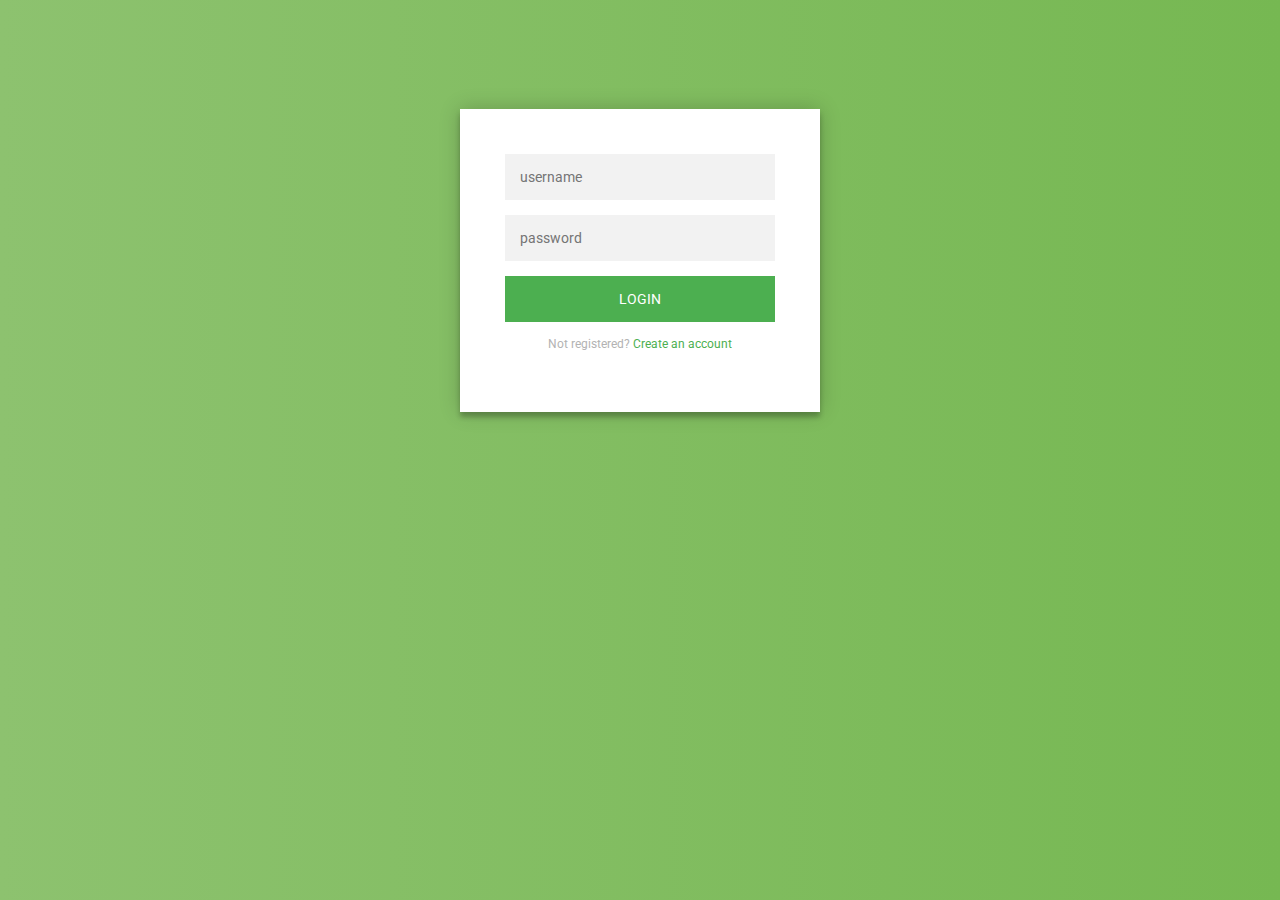
<file: frontend/index.html>
<html>
<head>
    <title>Admin panel</title>
    <link rel="stylesheet" href="css/style.css">

</head>
<body>
<div class="login-page">
    <div class="form">
        <!-- <form class="register-form">
            <input type="text" placeholder="username"/>
            <input type="email" placeholder="email"/>
            <input type="text" placeholder="firstname"/>
            <input type="text" placeholder="lastname"/>
            <input type="password" placeholder="password"/>
            <input type="password" placeholder="retype password"/>
            <button id="submit1">create</button>
            <p class="message">Already registered? <a href="#">Sign In</a></p>
        </form> -->
        <form class="login-form" id="login-form">
            <input type="text" placeholder="username" id="username"/>
            <input type="password" placeholder="password" id="password"/>
            <button id="login">login</button>
            <p class="message">Not registered? <a href="#">Create an account</a></p>
        </form>
    </div>
</div>
<script
        src="https://code.jquery.com/jquery-3.5.1.js"
        integrity="sha256-QWo7LDvxbWT2tbbQ97B53yJnYU3WhH/C8ycbRAkjPDc="
        crossorigin="anonymous">
    </script>
<script>
    // $('.message a').click(function(){
    //     $('form').animate({height: "toggle", opacity: "toggle"}, "slow");
    // });
    $("#login-form").submit(function(e) {
        e.preventDefault();
    });
    $(document).ready(function(){
        $('#login').click(function () { //login
            $.ajax
            ({
                url: 'http://95.179.211.162:4000/api/v1/auth/login',
                type: "POST",
                contentType: "application/json",
                // crossDomain: true,
                xhrFields: { withCredentials: true },
                data: JSON.stringify({
                    username: $("#username").val(),
                    password: $("#password").val()
                }),
                success:function(serverData)
                {
                    window.location.replace("main.html");
                },
                error: function(e)
                {
                    alert("Error");
                }
            });
        });
        // $('#submit1').click(function () {
        //     if (this.id == 'submit2') { //register
        //         $.ajax
        //         ({
        //             type: "POST",
        //             data: {
        //                 firstname: $("#login_firstname").val(),
        //                 password: $("#login_password").val()
        //             },
        //             url: 'http://localhost:8080/main_war/login',
        //             success:function(serverData)
        //             {
        //                 window.location.replace("main.html");
        //             },
        //             error: function(e)
        //             {
        //                 alert("Ошибка");
        //             }
        //         });
        //     }
        // });
    });
</script>
</body>
</html>
</file>
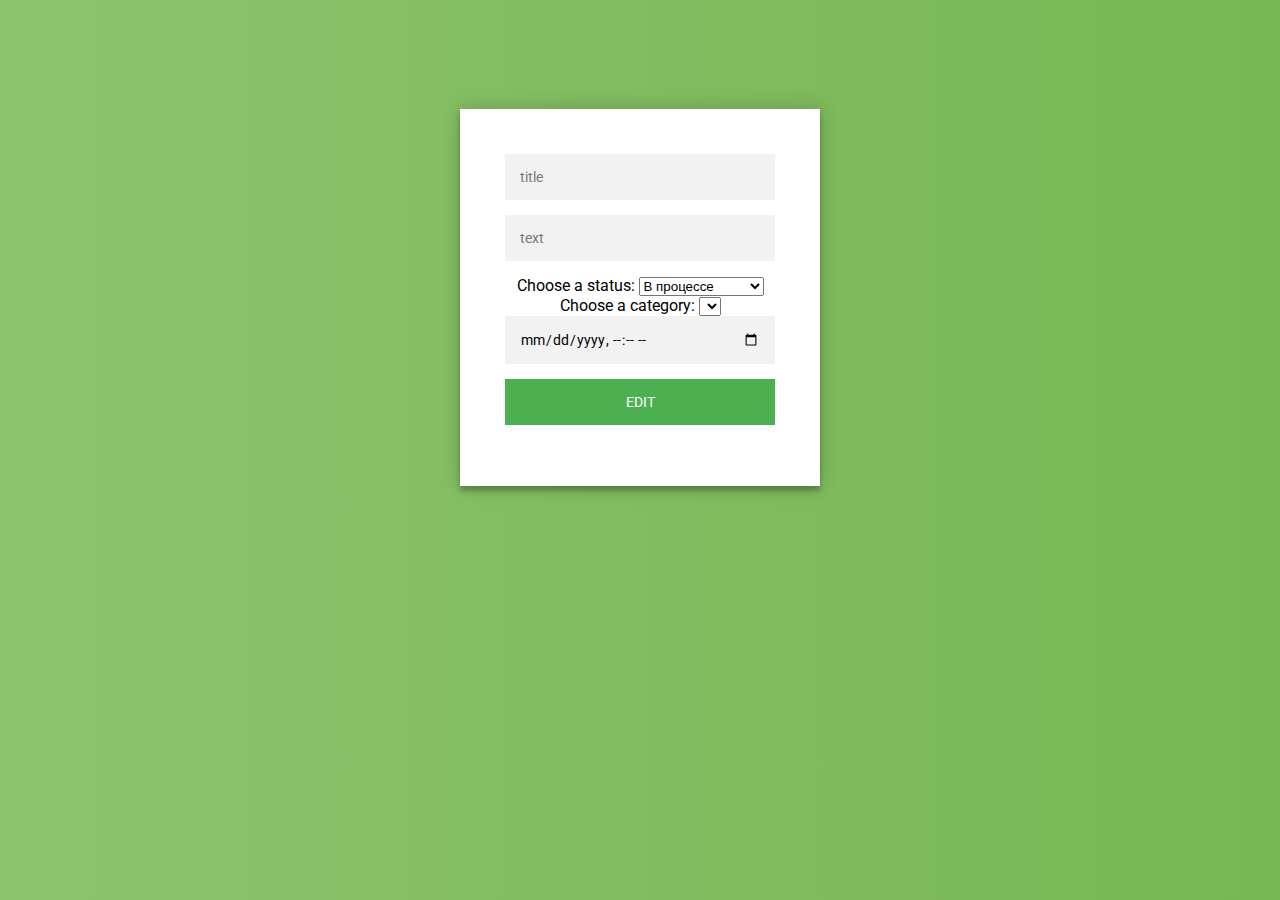
<file: frontend/edit-task.html>
<html>
<head>
    <title>Admin panel</title>
    <link rel="stylesheet" href="css/style.css">

</head>
<body>
<div class="login-page">
    <div class="form">
        <form class="login-form" id="register-form">
            <input type="text" placeholder="title" id="title" minlength="5"/>
            <input type="text" placeholder="text" id="text" minlength="1"/>
            <label>Choose a status:</label>
            <select name="statuses" id="status">
                <option value="InProgress">В процессе</option>
                <option value="Done">Выполнено</option>
                <option value="Postponed">Отложено</option>
                <option value="Declined">Отменено</option>
                <option value="Blocked">Заблокированно</option>
            </select>
            <br>
            <label>Choose a category:</label>
            <select name="categories" id="category">
            </select>
            <input type="datetime-local" id="expTime"/>
            <button id="edit">Edit</button>
        </form>
    </div>
</div>
<script
        src="https://code.jquery.com/jquery-3.5.1.js"
        integrity="sha256-QWo7LDvxbWT2tbbQ97B53yJnYU3WhH/C8ycbRAkjPDc="
        crossorigin="anonymous">
    </script>
    <script src="js/script.js"></script>
<script>
    $("#register-form").submit(function(e) {
        e.preventDefault();
    });
    $(document).ready(function(){
        var id = getUrlParameter("id");
        //Categories
        $.ajax
        ({
            url: 'http://95.179.211.162:4000/api/v1/category/all',
            type: "GET",
            crossDomain: true,
            xhrFields: { withCredentials: true },
            success:function(serverData)
            {
                for (var i = 0; i < serverData["categories"].length; i++) {
                    var id = serverData["categories"][i].ID;
                    var name  = serverData["categories"][i].Name;
                    $('#category').append('<option value='+id+'>'+name+'</option>')
                }
            },
            error: function(e)
            {
                alert("Error");
            }
        });
        $.ajax
        ({
            url: 'http://95.179.211.162:4000/api/v1/task/view/'+id,
            type: "GET",
            crossDomain: true,
            xhrFields: { withCredentials: true },
            success:function(serverData)
            {
                task = serverData.task
                console.log(task)
                $('#title').val(task.Title)
                $('#text').val(task.Text)
                $('#expTime').val(task.expTime)
            },
            error: function(e)
            {
                alert("Error");
            }
        });
        $('#edit').click(function () {
            if ($("#title").val().length <=4){
                alert("Length of task title should be more than 4")
                return
            }
            if ($("#text").val().length <=1){
                alert("Length of task text should be more than 1")
                return
            }
            $.ajax
            ({
                url: 'http://95.179.211.162:4000/api/v1/task/change',
                type: "POST",
                contentType: "application/json",
                xhrFields: { withCredentials: true },
                data: JSON.stringify({
                    "id": id,
                    "title": $("#title").val(),
                    "text": $("#text").val(),
                    "status": $("#status").val(),
                    "category": $("#category").val(),
                    "expTime": $("#expTime").val()+":00Z",
                }),
                success:function(serverData)
                {
                    window.location.replace("list-tasks.html");
                },
                error: function(e)
                {
                    alert("Internal Error or check the Date (Date and Time should be more than current date)")
                }
            });
        });
        
    });
</script>
</body>
</html>
</file>
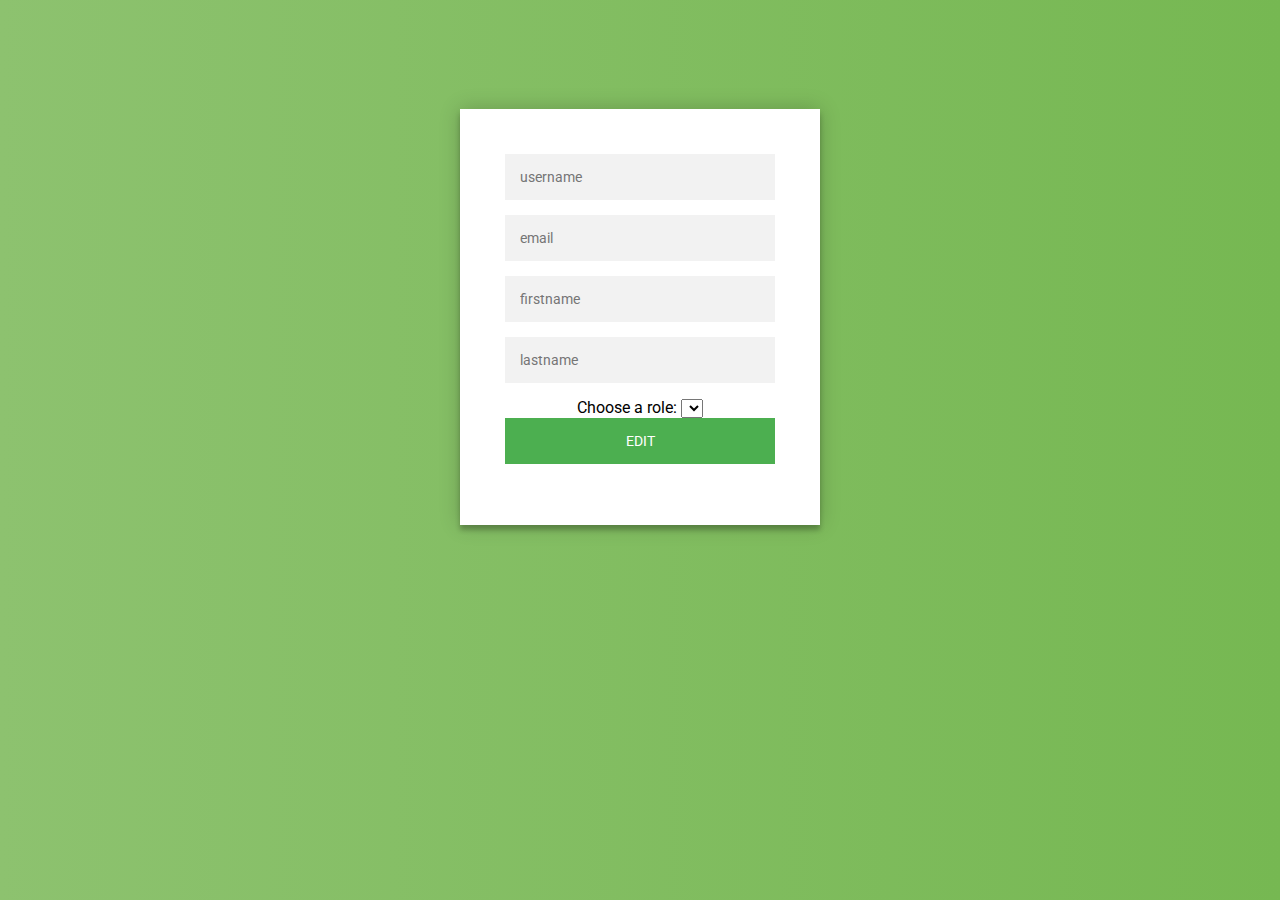
<file: frontend/edit-user.html>
<html>
<head>
    <title>Admin panel</title>
    <link rel="stylesheet" href="css/style.css">

</head>
<body>
<div class="login-page">
    <div class="form">
        <form class="login-form" id="register-form">
            <input type="text" placeholder="username" id="username" minlength="6"/>
            <input type="email" placeholder="email" id="email" minlength="5"/>
            <input type="text" placeholder="firstname" id="firstname" minlength="2" maxlength="40"/>
            <input type="text" placeholder="lastname" id="lastname" minlength="2" maxlength="40"/>
            <label for="cars">Choose a role:</label>
            <select name="roles" id="role">
            </select>
            <button id="edit">Edit</button>
        </form>
    </div>
</div>
<script
        src="https://code.jquery.com/jquery-3.5.1.js"
        integrity="sha256-QWo7LDvxbWT2tbbQ97B53yJnYU3WhH/C8ycbRAkjPDc="
        crossorigin="anonymous">
    </script>
    <script src="js/script.js"></script>
<script>
    // $('.message a').click(function(){
    //     $('form').animate({height: "toggle", opacity: "toggle"}, "slow");
    // });
    $("#register-form").submit(function(e) {
        e.preventDefault();
    });
    $(document).ready(function(){
        var id = getUrlParameter("id");
        $.ajax
            ({
                url: 'http://95.179.211.162:4000/api/v1/role/all',
                type: "GET",
                crossDomain: true,
                xhrFields: { withCredentials: true },
                success:function(serverData)
                {
                    for (var i = 0; i < serverData["roles"].length; i++) {
                        var id = serverData["roles"][i].ID;
                        var name  = serverData["roles"][i].Name;
                        $('#role').append('<option value='+id+'>'+name+'</option>')
                    }
                },
                error: function(e)
                {
                    alert("Error");
                }
            });
        $.ajax
            ({
                url: 'http://95.179.211.162:4000/api/v1/profile/get/'+id,
                type: "GET",
                crossDomain: true,
                xhrFields: { withCredentials: true },
                success:function(serverData)
                {
                    user = serverData.user
                    $('#username').val(user.Username)
                    $('#email').val(user.Email)
                    $('#firstname').val(user.Firstname)
                    $('#lastname').val(user.Lastname)
                },
                error: function(e)
                {
                    alert("Error");
                }
            });
        $('#edit').click(function () {
            if($("#username").val().length <=5 || $("#username").val().length>=31){
                alert("Length of login should be more than 5 and less than 31");
                return
            }
            if($("#email").val().length<=5){
                alert("Length of email should be more than 5");
                return
            }
            if($("#firstname").val().length <= 1 || $("#firstname").val().length >= 41){
                alert("Length of firstname should be more than 1 and less than 41");
                return
            }
            if($("#lastname").val().length <= 1 || $("#lastname").val().length >= 41){
                alert("Length of lastname should be more than 1 and less than 41");
                return
            }
            $.ajax
            ({
                url: 'http://95.179.211.162:4000/api/v1/profile/change/'+id,
                type: "POST",
                contentType: "application/json",
                xhrFields: { withCredentials: true },
                data: JSON.stringify({
                    "username": $("#username").val(),
                    "email": $("#email").val(),
                    "firstname": $("#firstname").val(),
                    "lastname": $("#lastname").val(),
                    "role": $("#role").val()
                }),
                success:function(serverData)
                {
                    window.location.replace("list-users.html");
                },
                error: function(e)
                {
                    window.location.replace("error.html");
                }
            });
        });
        
    });
</script>
</body>
</html>
</file>
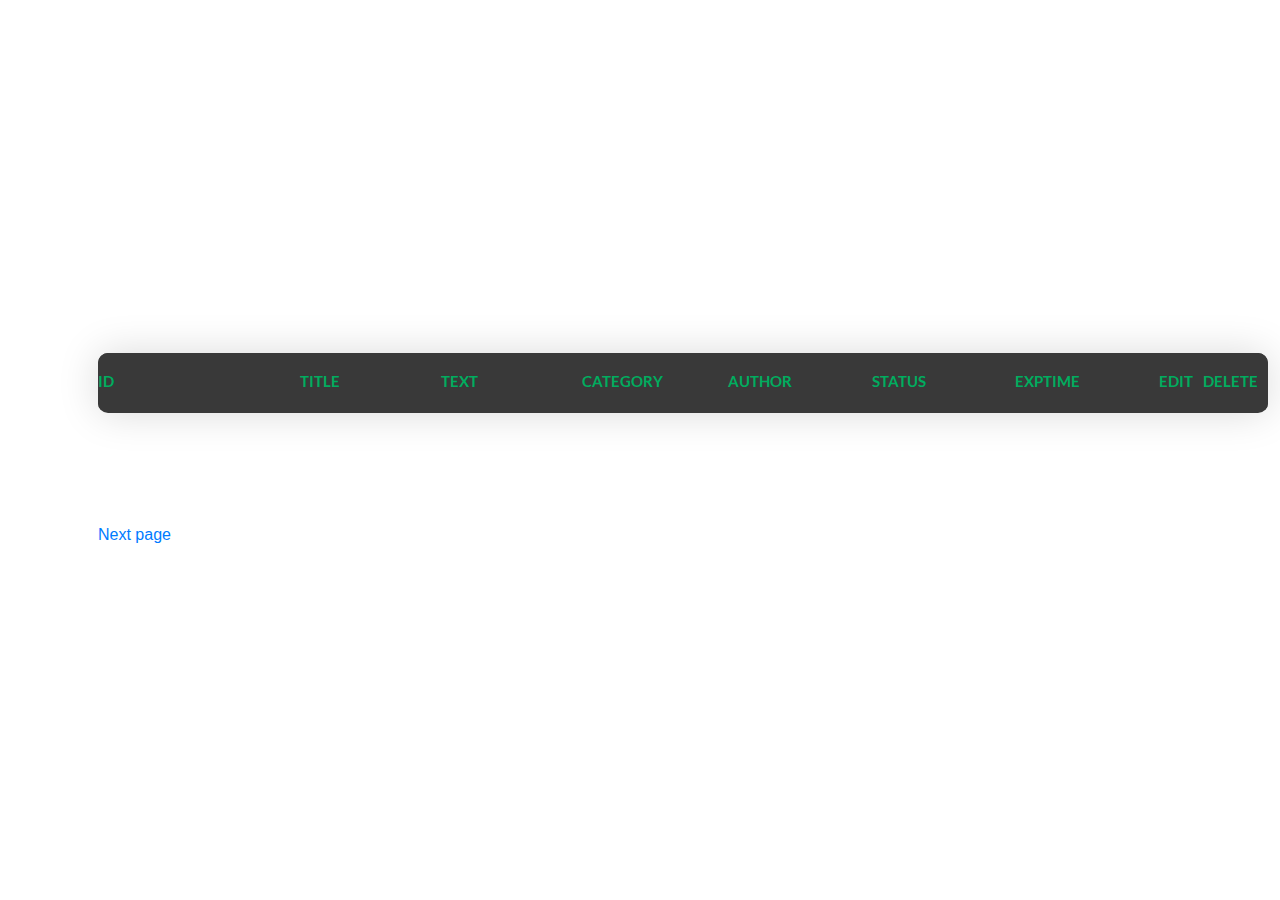
<file: frontend/list-tasks.html>
<!DOCTYPE html>
<html lang="en">
<head>
	<title>Table V04</title>
	<meta charset="UTF-8">
	<meta name="viewport" content="width=device-width, initial-scale=1">
	<link rel="icon" type="image/png" href="images/icons/favicon.ico"/>
	<link rel="stylesheet" type="text/css" href="vendor/bootstrap/css/bootstrap.min.css">
	<link rel="stylesheet" type="text/css" href="fonts/font-awesome-4.7.0/css/font-awesome.min.css">
	<link rel="stylesheet" type="text/css" href="vendor/animate/animate.css">
	<link rel="stylesheet" type="text/css" href="vendor/select2/select2.min.css">
	<link rel="stylesheet" type="text/css" href="vendor/perfect-scrollbar/perfect-scrollbar.css">
	<link rel="stylesheet" type="text/css" href="css/util.css">
	<link rel="stylesheet" type="text/css" href="css/main.css">
</head>
<body>

	<div class="limiter">
		
		<div class="container-table100">
			
			<div class="wrap-table100">
				
				<div class="table100 ver3 m-b-110">
					
					<div class="table100-head">
						<table>
							<thead>
								<tr class="row100 head">
                                    <th class="cell100 column4">ID</th>
                                    <th class="cell100 column2">Title</th>
                                    <th class="cell100 column2">Text</th>
									<th class="cell100 column2">Category</th>
									<th class="cell100 column2">Author</th>
									<th class="cell100 column2">Status</th>
									<th class="cell100 column2">ExpTime</th>
                                    <th class="cell100 column2">Edit</th>
                                    <th class="cell100 column2">Delete</th>
								</tr>
							</thead>
						</table>
					</div>

					<div class="table100-body js-pscroll">
						<table id="table">
							<tbody>

							</tbody>
						</table>
					</div>
                </div>
                <div id="pagectrl">

                </div>
			</div>
		</div>
	</div>


	<script src="vendor/jquery/jquery-3.2.1.min.js"></script>
	<script src="vendor/bootstrap/js/popper.js"></script>
	<script src="vendor/bootstrap/js/bootstrap.min.js"></script>
	<script src="vendor/select2/select2.min.js"></script>
    <script src="vendor/perfect-scrollbar/perfect-scrollbar.min.js"></script>
    <script src="js/script.js"></script>
	<script>
		$(document).ready(function(){
                var page = getUrlParameter("page");
                if (page == null) {
                    page = 1
                }
                if (page==1){
                    $("#pagectrl").append("<a href='list-tasks.html?page="+(page+1)+"'>Next page</a>")
                } else if(page>1){
                    $("#pagectrl").append("<a href='list-tasks.html?page="+(page-1)+"'>Prev page</a><a href='list-tasks.html?page="+(page+1)+"'>Next page</a>")
                } else {
                    window.location.replace("error.html");
                }
                console.log(page)
				$.ajax
					({
                        url: "http://95.179.211.162:4000/api/v1/task/show?page="+page,
						type: "GET",
                        xhrFields: { withCredentials: true },
						success:function(data)
						{
                            console.log(data.tasks)
							var table = $("#table tbody");
							$.each(data.tasks, function(idx, elem){
								table.append("<tr class='row100 body'><td class='cell100 column4'>"
                                +elem.ID+
                                "<td class='cell100 column2'>"
                                +elem.Title+
                                "</td><td class='cell100 column2'>"
                                +elem.Text+
                                "</td><td class='cell100 column2'>"
                                +elem.Category.Name+
                                "</td><td class='cell100 column2'>"
                                +elem.Author.ID+
                                "</td><td class='cell100 column2'>"
                                +elem.Status+
                                "</td><td class='cell100 column2'>"
                                +elem.ExpTime+
                                "</td><td class='cell100 column2'><a href='edit-task.html?id="
                                +elem.ID+
                                "'>Edit</a></td><td class='cell100 column2'><a href='delete-task.html?id="
                                +elem.ID+
                                "'>Delete</a></td></tr>");
							});
						},
						error: function(e)
						{
                            console.log(page)
                            if (page != 1){
                                window.location.replace("list-tasks.html");
                            }
						}
					});
			});		
	</script>

	<script src="js/main.js"></script>

</body>
</html>
</file>
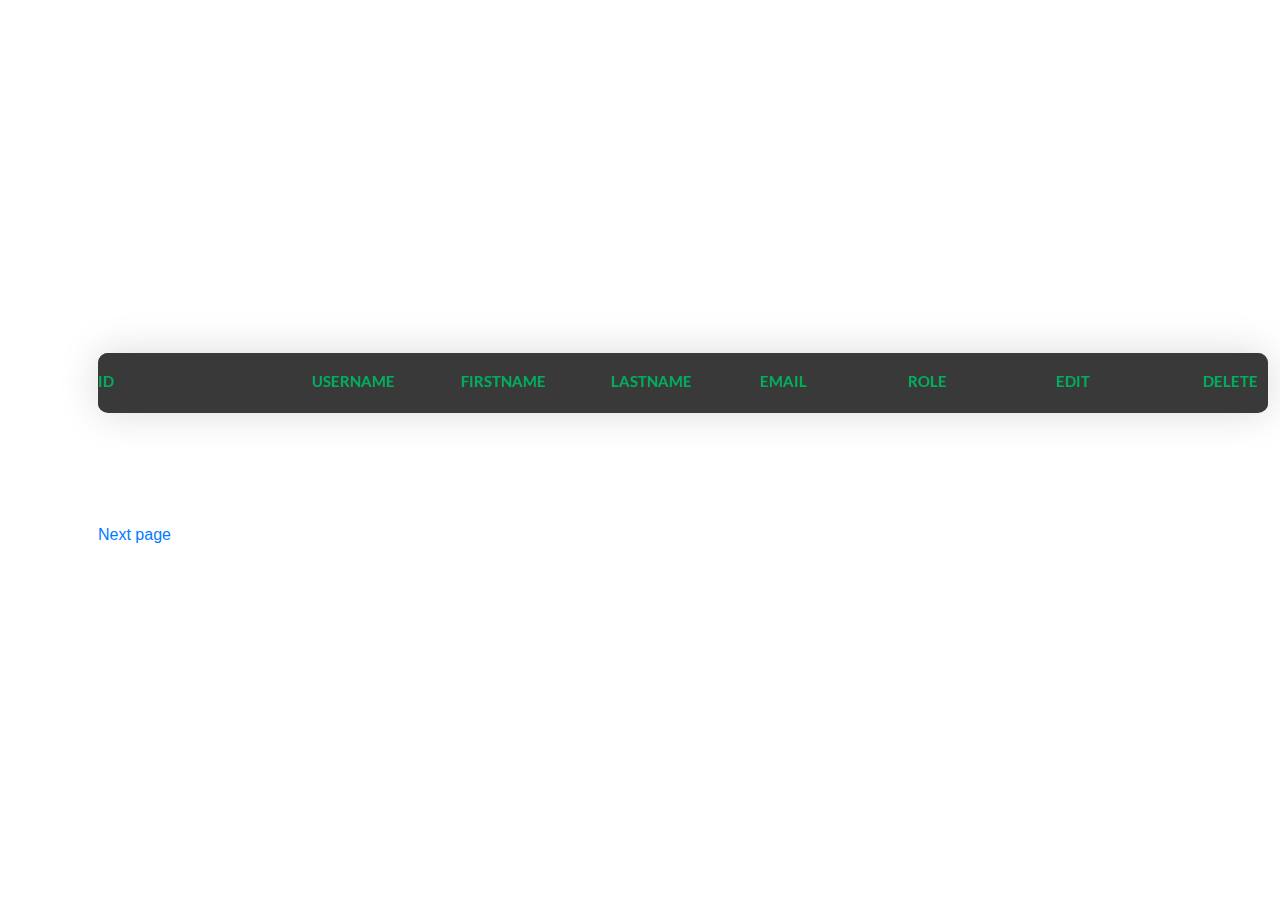
<file: frontend/list-users.html>
<!DOCTYPE html>
<html lang="en">
<head>
	<title>Table V04</title>
	<meta charset="UTF-8">
	<meta name="viewport" content="width=device-width, initial-scale=1">
	<link rel="icon" type="image/png" href="images/icons/favicon.ico"/>
	<link rel="stylesheet" type="text/css" href="vendor/bootstrap/css/bootstrap.min.css">
	<link rel="stylesheet" type="text/css" href="fonts/font-awesome-4.7.0/css/font-awesome.min.css">
	<link rel="stylesheet" type="text/css" href="vendor/animate/animate.css">
	<link rel="stylesheet" type="text/css" href="vendor/select2/select2.min.css">
	<link rel="stylesheet" type="text/css" href="vendor/perfect-scrollbar/perfect-scrollbar.css">
	<link rel="stylesheet" type="text/css" href="css/util.css">
	<link rel="stylesheet" type="text/css" href="css/main.css">
</head>
<body>

	<div class="limiter">
		
		<div class="container-table100">
			
			<div class="wrap-table100">
				
				<div class="table100 ver3 m-b-110">
					
					<div class="table100-head">
						<table>
							<thead>
								<tr class="row100 head">
                                    <th class="cell100 column4">ID</th>
                                    <th class="cell100 column2">Username</th>
									<th class="cell100 column2">Firstname</th>
									<th class="cell100 column2">Lastname</th>
									<th class="cell100 column2">Email</th>
									<th class="cell100 column2">Role</th>
                                    <th class="cell100 column2">Edit</th>
                                    <th class="cell100 column2">Delete</th>
								</tr>
							</thead>
						</table>
					</div>

					<div class="table100-body js-pscroll">
						<table id="table">
							<tbody>
								<!-- <tr class="row100 body">
									<td class="cell100 column1">Book name</td>
									<td class="cell100 column2">Author</td>
									<td class="cell100 column3">12</td>
									<td class="cell100 column4">kasdk123123</td>
									<td class="cell100 column5">Edit</td>
									<td class="cell100 column5">Delete</td>
								</tr> -->
							</tbody>
						</table>
					</div>
				</div>
                <div id="pagectrl">

                </div>
			</div>
		</div>
	</div>


	<script src="vendor/jquery/jquery-3.2.1.min.js"></script>
	<script src="vendor/bootstrap/js/popper.js"></script>
	<script src="vendor/bootstrap/js/bootstrap.min.js"></script>
	<script src="vendor/select2/select2.min.js"></script>
    <script src="vendor/perfect-scrollbar/perfect-scrollbar.min.js"></script>
    <script src="js/script.js"></script>
	<script>
		$(document).ready(function(){
                var page = getUrlParameter("page");
                if (page == null) {
                    page = 1
                }
                if (page==1){
                    $("#pagectrl").append("<a href='list-users.html?page="+(page+1)+"'>Next page</a>")
                } else if(page>1){
                    $("#pagectrl").append("<a href='list-users.html?page="+(page-1)+"'>Prev page</a><a href='list-users.html?page="+(page+1)+"'>Next page</a>")
                } else {
                    window.location.replace("error.html");
                }
				$.ajax
					({
                        url: "http://95.179.211.162:4000/api/v1/profile/show?page="+page,
						type: "GET",
                        xhrFields: { withCredentials: true },
						success:function(data)
						{
							var table = $("#table tbody");
							$.each(data.users, function(idx, elem){
								table.append("<tr class='row100 body'><td class='cell100 column4'>"
                                +elem.User.ID+
                                "<td class='cell100 column2'>"
                                    +elem.User.Username+
                                "</td><td class='cell100 column2'>"
                                +elem.User.Firstname+
                                "</td><td class='cell100 column2'>"
                                +elem.User.Lastname+
                                "</td><td class='cell100 column2'>"
                                +elem.User.Email+
                                "</td><td class='cell100 column2'>"
                                +elem.Role.Name+
                                "</td><td class='cell100 column2'><a href='edit-user.html?id="
                                +elem.User.ID+
                                "'>Edit</a></td><td class='cell100 column2'><a href='delete-user.html?id="
                                +elem.User.ID+
                                "'>Delete</a></td></tr>");
							});
						},
						error: function(e)
						{
                            console.log(page)
                            if (page != 1){
                                // window.location.replace("list-users.html");
                            }
						}
					});
			});
	</script>
	<script src="js/main.js"></script>

</body>
</html>
</file>
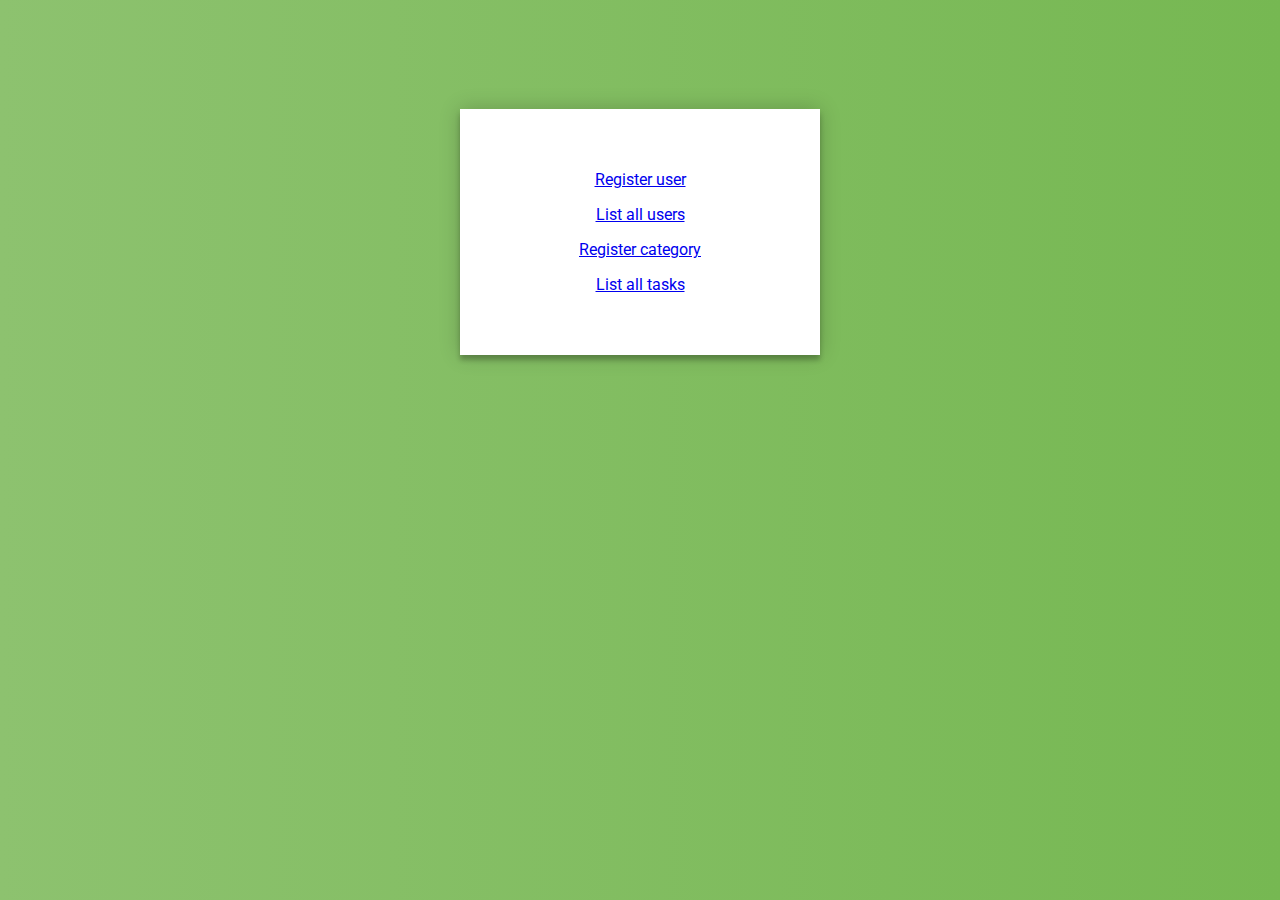
<file: frontend/main.html>
<html>
<head>
    <title>AITU Disk</title>
    <link rel="stylesheet" href="css/style.css">
</head>
<body>
<div class="login-page">
    <div class="form">
        <p><a href="register-user.html">Register user</a></p>
        <p><a href="list-users.html">List all users</a></p>
        <p><a href="register-category.html">Register category</a></p>
        <p><a href="list-tasks.html">List all tasks</a></p>
    </div>
</div>
<script
        src="https://code.jquery.com/jquery-3.5.1.js"
        integrity="sha256-QWo7LDvxbWT2tbbQ97B53yJnYU3WhH/C8ycbRAkjPDc="
        crossorigin="anonymous">
    </script>
<script>
    $.ajax
        ({
            url: 'http://95.179.211.162:4000/api/v1/auth/check',
            type: "GET",
            crossDomain: true,
            xhrFields: { withCredentials: true },
            success:function(serverData)
            {
                
            },
            error: function(e)
            {
                window.location.replace("index.html");
            }
        });
</script>
<style>
</style>
</body>
</html>
</file>
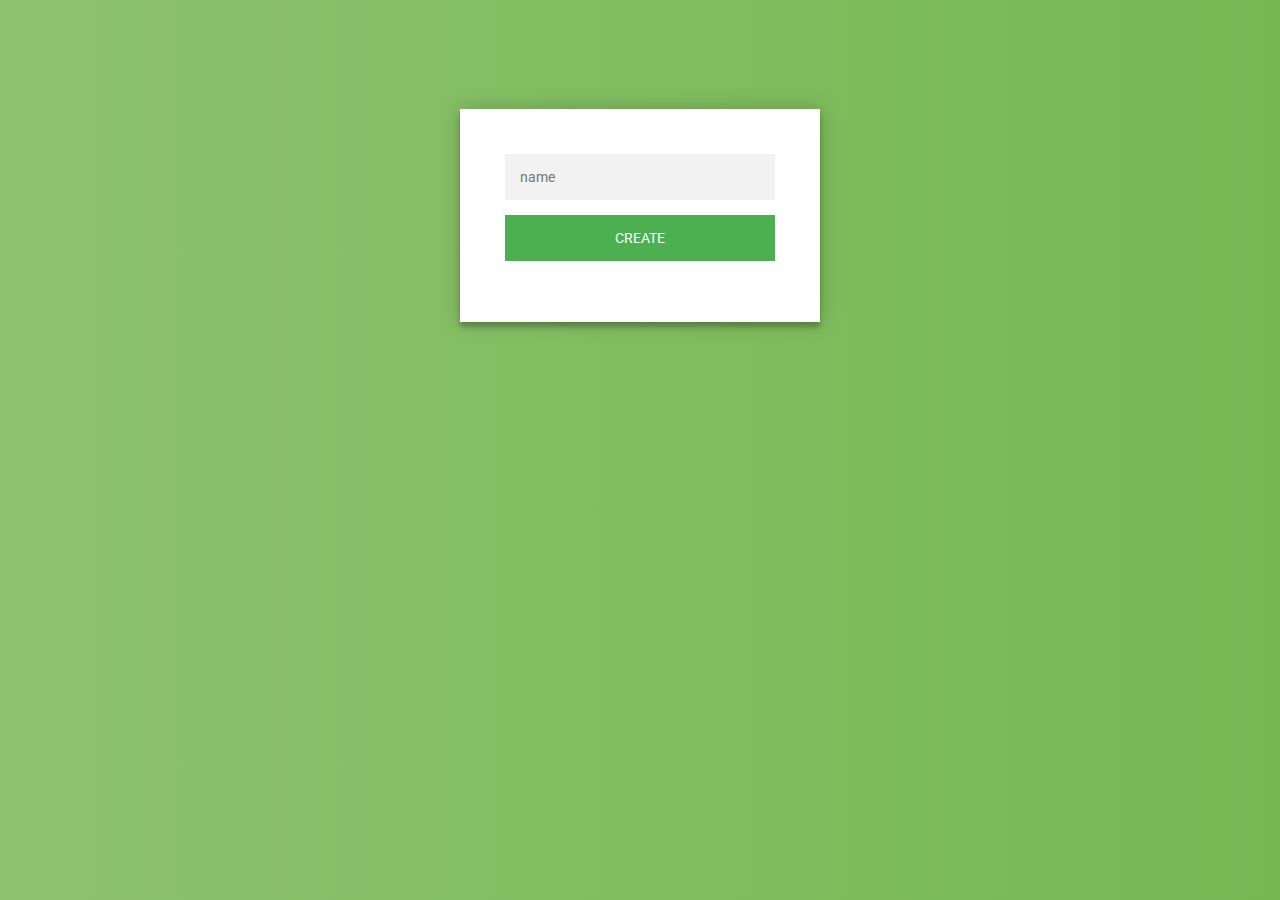
<file: frontend/register-category.html>
<html>
<head>
    <title>Admin panel</title>
    <link rel="stylesheet" href="css/style.css">

</head>
<body>
<div class="login-page">
    <div class="form">
        <form class="login-form" id="register-form">
            <input type="text" placeholder="name" id="name" minlength="5"/>
            <button id="register">create</button>
        </form>
    </div>
</div>
<script
        src="https://code.jquery.com/jquery-3.5.1.js"
        integrity="sha256-QWo7LDvxbWT2tbbQ97B53yJnYU3WhH/C8ycbRAkjPDc="
        crossorigin="anonymous">
    </script>
<script>
    // $('.message a').click(function(){
    //     $('form').animate({height: "toggle", opacity: "toggle"}, "slow");
    // });
    $("#register-form").submit(function(e) {
        e.preventDefault();
    });
    $(document).ready(function(){
        if ($("#name").val().length <=4){
            alert("Length of category name should be more than 4");
            return
        }
        $('#register').click(function () { 
            $.ajax
            ({
                url: 'http://95.179.211.162:4000/api/v1/category/create',
                type: "POST",
                contentType: "application/json",
                xhrFields: { withCredentials: true },
                data: JSON.stringify({
                    "name": $("#name").val(),
                }),
                success:function(serverData)
                {
                    alert("Success")
                },
                error: function(e)
                {
                    alert("Error");
                }
            });
        });
        
    });
</script>
</body>
</html>
</file>
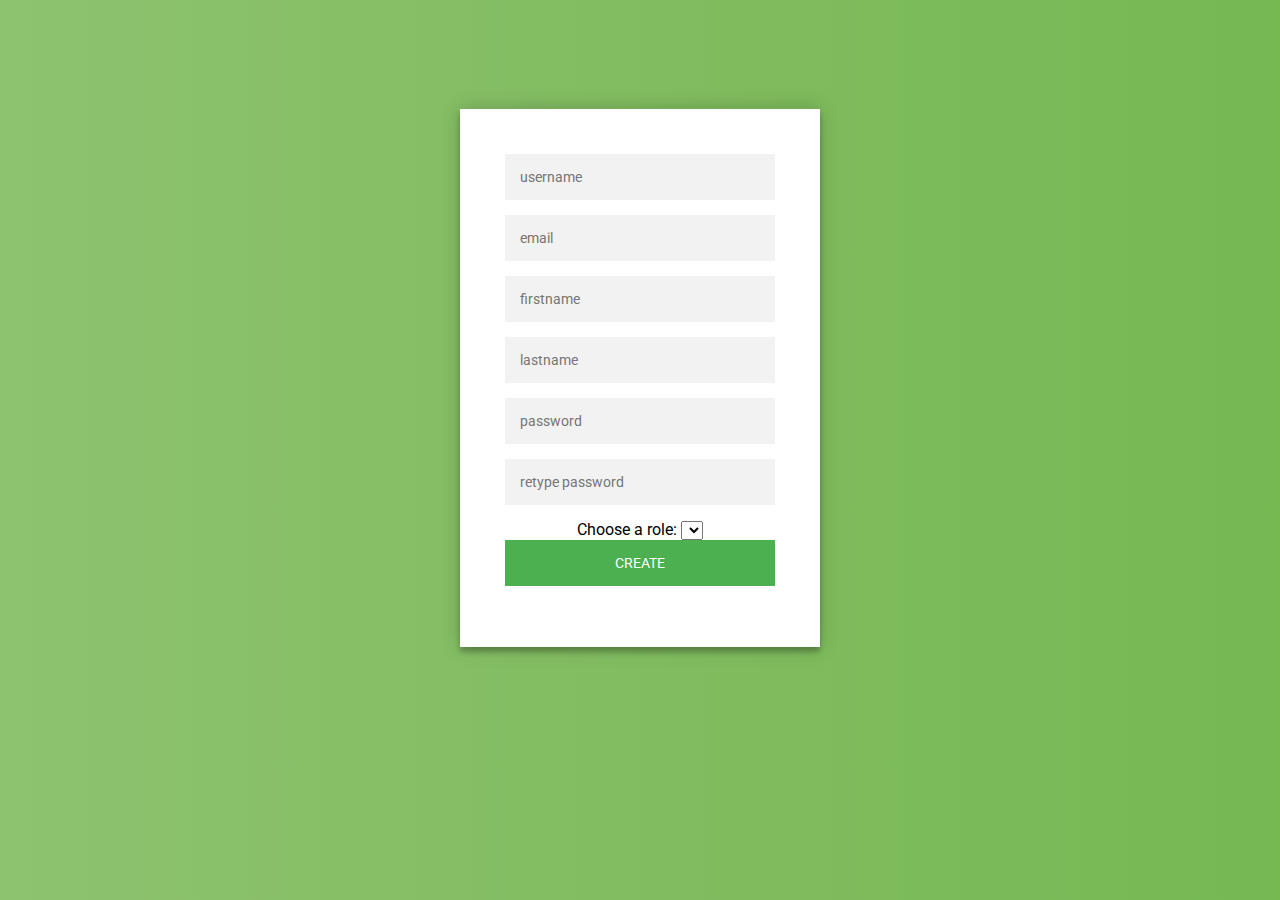
<file: frontend/register-user.html>
<html>
<head>
    <title>Admin panel</title>
    <link rel="stylesheet" href="css/style.css">

</head>
<body>
<div class="login-page">
    <div class="form">
        <form class="login-form" id="register-form">
            <input type="text" placeholder="username" id="username" minlength="6"/>
            <input type="email" placeholder="email" id="email" minlength="5"/>
            <input type="text" placeholder="firstname" id="firstname" minlength="2" maxlength="40"/>
            <input type="text" placeholder="lastname" id="lastname" minlength="2" maxlength="40"/>
            <input type="password" placeholder="password" id="password"/>
            <input type="password" placeholder="retype password" id="password2"/>
            <label for="cars">Choose a role:</label>
            <select name="roles" id="role">
            </select>
            <button id="register">create</button>
        </form>
    </div>
</div>
<script
        src="https://code.jquery.com/jquery-3.5.1.js"
        integrity="sha256-QWo7LDvxbWT2tbbQ97B53yJnYU3WhH/C8ycbRAkjPDc="
        crossorigin="anonymous">
    </script>
<script>
    // $('.message a').click(function(){
    //     $('form').animate({height: "toggle", opacity: "toggle"}, "slow");
    // });
    $("#register-form").submit(function(e) {
        e.preventDefault();
    });
    $(document).ready(function(){
        $.ajax
            ({
                url: 'http://95.179.211.162:4000/api/v1/role/all',
                type: "GET",
                crossDomain: true,
                xhrFields: { withCredentials: true },
                success:function(serverData)
                {
                    for (var i = 0; i < serverData["roles"].length; i++) {
                        var id = serverData["roles"][i].ID;
                        var name  = serverData["roles"][i].Name;
                        $('#role').append('<option value='+id+'>'+name+'</option>')
                        console.log(i)
                    }
                },
                error: function(e)
                {
                    alert("Error");
                }
            });
        $('#register').click(function () {
            if($("#username").val().length <=5 || $("#username").val().length>=31){
                alert("Length of login should be more than 5 and less than 31");
                return
            }
            if($("#email").val().length<=5){
                alert("Length of email should be more than 5");
                return
            }
            if($("#firstname").val().length <= 1 || $("#firstname").val().length >= 41){
                alert("Length of firstname should be more than 1 and less than 41");
                return
            }
            if($("#lastname").val().length <= 1 || $("#lastname").val().length >= 41){
                alert("Length of lastname should be more than 1 and less than 41");
                return
            }
            if($("#password").val().length <=7 || $("#password").val().length >=37){
                alert("Length of password should be more than 7 and less than 37");
                return
            }
            if($("#password").val() == $("#password2").val()){
                $.ajax
                ({
                    url: 'http://95.179.211.162:4000/api/v1/auth/register',
                    type: "POST",
                    contentType: "application/json",
                    xhrFields: { withCredentials: true },
                    data: JSON.stringify({
                        "username": $("#username").val(),
                        "email": $("#email").val(),
                        "firstname": $("#firstname").val(),
                        "lastname": $("#lastname").val(),
                        "password": $("#password").val(),
                        "roleId": $("#role").val()
                    }),
                    success:function(serverData)
                    {
                        alert("Success")
                    },
                    error: function(e)
                    {
                        alert("Error");
                    }
                });
            }
        });
        
    });
</script>
</body>
</html>
</file>
<file: frontend/css/style.css>
@import url(https://fonts.googleapis.com/css?family=Roboto:300);

.login-page {
    width: 360px;
    padding: 8% 0 0;
    margin: auto;
}
.form {
    position: relative;
    z-index: 1;
    background: #FFFFFF;
    max-width: 360px;
    margin: 0 auto 100px;
    padding: 45px;
    text-align: center;
    box-shadow: 0 0 20px 0 rgba(0, 0, 0, 0.2), 0 5px 5px 0 rgba(0, 0, 0, 0.24);
}
.form input {
    font-family: "Roboto", sans-serif;
    outline: 0;
    background: #f2f2f2;
    width: 100%;
    border: 0;
    margin: 0 0 15px;
    padding: 15px;
    box-sizing: border-box;
    font-size: 14px;
}
.form button {
    font-family: "Roboto", sans-serif;
    text-transform: uppercase;
    outline: 0;
    background: #4CAF50;
    width: 100%;
    border: 0;
    padding: 15px;
    color: #FFFFFF;
    font-size: 14px;
    -webkit-transition: all 0.3 ease;
    transition: all 0.3 ease;
    cursor: pointer;
}
.form button:hover,.form button:active,.form button:focus {
    background: #43A047;
}
.form .message {
    margin: 15px 0 0;
    color: #b3b3b3;
    font-size: 12px;
}
.form .message a {
    color: #4CAF50;
    text-decoration: none;
}
.form .register-form {
    display: block;
}
.container {
    position: relative;
    z-index: 1;
    max-width: 300px;
    margin: 0 auto;
}
.container:before, .container:after {
    content: "";
    display: block;
    clear: both;
}
.container .info {
    margin: 50px auto;
    text-align: center;
}
.container .info h1 {
    margin: 0 0 15px;
    padding: 0;
    font-size: 36px;
    font-weight: 300;
    color: #1a1a1a;
}
.container .info span {
    color: #4d4d4d;
    font-size: 12px;
}
.container .info span a {
    color: #000000;
    text-decoration: none;
}
.container .info span .fa {
    color: #EF3B3A;
}
body {
    background: #76b852; /* fallback for old browsers */
    background: -webkit-linear-gradient(right, #76b852, #8DC26F);
    background: -moz-linear-gradient(right, #76b852, #8DC26F);
    background: -o-linear-gradient(right, #76b852, #8DC26F);
    background: linear-gradient(to left, #76b852, #8DC26F);
    font-family: "Roboto", sans-serif;
    -webkit-font-smoothing: antialiased;
    -moz-osx-font-smoothing: grayscale;
}
</file>
<file: frontend/vendor/perfect-scrollbar/perfect-scrollbar.css>
/*
 * Container style
 */
.ps {
  overflow: hidden !important;
  overflow-anchor: none;
  -ms-overflow-style: none;
  touch-action: auto;
  -ms-touch-action: auto;
}

/*
 * Scrollbar rail styles
 */
.ps__rail-x {
  display: none;
  opacity: 0;
  transition: background-color .2s linear, opacity .2s linear;
  -webkit-transition: background-color .2s linear, opacity .2s linear;
  height: 15px;
  /* there must be 'bottom' or 'top' for ps__rail-x */
  bottom: 0px;
  /* please don't change 'position' */
  position: absolute;
}

.ps__rail-y {
  display: none;
  opacity: 0;
  transition: background-color .2s linear, opacity .2s linear;
  -webkit-transition: background-color .2s linear, opacity .2s linear;
  width: 15px;
  /* there must be 'right' or 'left' for ps__rail-y */
  right: 0;
  /* please don't change 'position' */
  position: absolute;
}

.ps--active-x > .ps__rail-x,
.ps--active-y > .ps__rail-y {
  display: block;
  background-color: transparent;
}

.ps:hover > .ps__rail-x,
.ps:hover > .ps__rail-y,
.ps--focus > .ps__rail-x,
.ps--focus > .ps__rail-y,
.ps--scrolling-x > .ps__rail-x,
.ps--scrolling-y > .ps__rail-y {
  opacity: 0.6;
}

.ps__rail-x:hover,
.ps__rail-y:hover,
.ps__rail-x:focus,
.ps__rail-y:focus {
  background-color: #eee;
  opacity: 0.9;
}

/*
 * Scrollbar thumb styles
 */
.ps__thumb-x {
  background-color: #aaa;
  border-radius: 6px;
  transition: background-color .2s linear, height .2s ease-in-out;
  -webkit-transition: background-color .2s linear, height .2s ease-in-out;
  height: 6px;
  /* there must be 'bottom' for ps__thumb-x */
  bottom: 2px;
  /* please don't change 'position' */
  position: absolute;
}

.ps__thumb-y {
  background-color: #aaa;
  border-radius: 6px;
  transition: background-color .2s linear, width .2s ease-in-out;
  -webkit-transition: background-color .2s linear, width .2s ease-in-out;
  width: 6px;
  /* there must be 'right' for ps__thumb-y */
  right: 2px;
  /* please don't change 'position' */
  position: absolute;
}

.ps__rail-x:hover > .ps__thumb-x,
.ps__rail-x:focus > .ps__thumb-x {
  background-color: #999;
  height: 11px;
}

.ps__rail-y:hover > .ps__thumb-y,
.ps__rail-y:focus > .ps__thumb-y {
  background-color: #999;
  width: 11px;
}

/* MS supports */
@supports (-ms-overflow-style: none) {
  .ps {
    overflow: auto !important;
  }
}

@media screen and (-ms-high-contrast: active), (-ms-high-contrast: none) {
  .ps {
    overflow: auto !important;
  }
}
</file>
<file: frontend/css/util.css>
/*[ FONT SIZE ]
///////////////////////////////////////////////////////////
*/
.fs-1 {font-size: 1px;}
.fs-2 {font-size: 2px;}
.fs-3 {font-size: 3px;}
.fs-4 {font-size: 4px;}
.fs-5 {font-size: 5px;}
.fs-6 {font-size: 6px;}
.fs-7 {font-size: 7px;}
.fs-8 {font-size: 8px;}
.fs-9 {font-size: 9px;}
.fs-10 {font-size: 10px;}
.fs-11 {font-size: 11px;}
.fs-12 {font-size: 12px;}
.fs-13 {font-size: 13px;}
.fs-14 {font-size: 14px;}
.fs-15 {font-size: 15px;}
.fs-16 {font-size: 16px;}
.fs-17 {font-size: 17px;}
.fs-18 {font-size: 18px;}
.fs-19 {font-size: 19px;}
.fs-20 {font-size: 20px;}
.fs-21 {font-size: 21px;}
.fs-22 {font-size: 22px;}
.fs-23 {font-size: 23px;}
.fs-24 {font-size: 24px;}
.fs-25 {font-size: 25px;}
.fs-26 {font-size: 26px;}
.fs-27 {font-size: 27px;}
.fs-28 {font-size: 28px;}
.fs-29 {font-size: 29px;}
.fs-30 {font-size: 30px;}
.fs-31 {font-size: 31px;}
.fs-32 {font-size: 32px;}
.fs-33 {font-size: 33px;}
.fs-34 {font-size: 34px;}
.fs-35 {font-size: 35px;}
.fs-36 {font-size: 36px;}
.fs-37 {font-size: 37px;}
.fs-38 {font-size: 38px;}
.fs-39 {font-size: 39px;}
.fs-40 {font-size: 40px;}
.fs-41 {font-size: 41px;}
.fs-42 {font-size: 42px;}
.fs-43 {font-size: 43px;}
.fs-44 {font-size: 44px;}
.fs-45 {font-size: 45px;}
.fs-46 {font-size: 46px;}
.fs-47 {font-size: 47px;}
.fs-48 {font-size: 48px;}
.fs-49 {font-size: 49px;}
.fs-50 {font-size: 50px;}
.fs-51 {font-size: 51px;}
.fs-52 {font-size: 52px;}
.fs-53 {font-size: 53px;}
.fs-54 {font-size: 54px;}
.fs-55 {font-size: 55px;}
.fs-56 {font-size: 56px;}
.fs-57 {font-size: 57px;}
.fs-58 {font-size: 58px;}
.fs-59 {font-size: 59px;}
.fs-60 {font-size: 60px;}
.fs-61 {font-size: 61px;}
.fs-62 {font-size: 62px;}
.fs-63 {font-size: 63px;}
.fs-64 {font-size: 64px;}
.fs-65 {font-size: 65px;}
.fs-66 {font-size: 66px;}
.fs-67 {font-size: 67px;}
.fs-68 {font-size: 68px;}
.fs-69 {font-size: 69px;}
.fs-70 {font-size: 70px;}
.fs-71 {font-size: 71px;}
.fs-72 {font-size: 72px;}
.fs-73 {font-size: 73px;}
.fs-74 {font-size: 74px;}
.fs-75 {font-size: 75px;}
.fs-76 {font-size: 76px;}
.fs-77 {font-size: 77px;}
.fs-78 {font-size: 78px;}
.fs-79 {font-size: 79px;}
.fs-80 {font-size: 80px;}
.fs-81 {font-size: 81px;}
.fs-82 {font-size: 82px;}
.fs-83 {font-size: 83px;}
.fs-84 {font-size: 84px;}
.fs-85 {font-size: 85px;}
.fs-86 {font-size: 86px;}
.fs-87 {font-size: 87px;}
.fs-88 {font-size: 88px;}
.fs-89 {font-size: 89px;}
.fs-90 {font-size: 90px;}
.fs-91 {font-size: 91px;}
.fs-92 {font-size: 92px;}
.fs-93 {font-size: 93px;}
.fs-94 {font-size: 94px;}
.fs-95 {font-size: 95px;}
.fs-96 {font-size: 96px;}
.fs-97 {font-size: 97px;}
.fs-98 {font-size: 98px;}
.fs-99 {font-size: 99px;}
.fs-100 {font-size: 100px;}
.fs-101 {font-size: 101px;}
.fs-102 {font-size: 102px;}
.fs-103 {font-size: 103px;}
.fs-104 {font-size: 104px;}
.fs-105 {font-size: 105px;}
.fs-106 {font-size: 106px;}
.fs-107 {font-size: 107px;}
.fs-108 {font-size: 108px;}
.fs-109 {font-size: 109px;}
.fs-110 {font-size: 110px;}
.fs-111 {font-size: 111px;}
.fs-112 {font-size: 112px;}
.fs-113 {font-size: 113px;}
.fs-114 {font-size: 114px;}
.fs-115 {font-size: 115px;}
.fs-116 {font-size: 116px;}
.fs-117 {font-size: 117px;}
.fs-118 {font-size: 118px;}
.fs-119 {font-size: 119px;}
.fs-120 {font-size: 120px;}
.fs-121 {font-size: 121px;}
.fs-122 {font-size: 122px;}
.fs-123 {font-size: 123px;}
.fs-124 {font-size: 124px;}
.fs-125 {font-size: 125px;}
.fs-126 {font-size: 126px;}
.fs-127 {font-size: 127px;}
.fs-128 {font-size: 128px;}
.fs-129 {font-size: 129px;}
.fs-130 {font-size: 130px;}
.fs-131 {font-size: 131px;}
.fs-132 {font-size: 132px;}
.fs-133 {font-size: 133px;}
.fs-134 {font-size: 134px;}
.fs-135 {font-size: 135px;}
.fs-136 {font-size: 136px;}
.fs-137 {font-size: 137px;}
.fs-138 {font-size: 138px;}
.fs-139 {font-size: 139px;}
.fs-140 {font-size: 140px;}
.fs-141 {font-size: 141px;}
.fs-142 {font-size: 142px;}
.fs-143 {font-size: 143px;}
.fs-144 {font-size: 144px;}
.fs-145 {font-size: 145px;}
.fs-146 {font-size: 146px;}
.fs-147 {font-size: 147px;}
.fs-148 {font-size: 148px;}
.fs-149 {font-size: 149px;}
.fs-150 {font-size: 150px;}
.fs-151 {font-size: 151px;}
.fs-152 {font-size: 152px;}
.fs-153 {font-size: 153px;}
.fs-154 {font-size: 154px;}
.fs-155 {font-size: 155px;}
.fs-156 {font-size: 156px;}
.fs-157 {font-size: 157px;}
.fs-158 {font-size: 158px;}
.fs-159 {font-size: 159px;}
.fs-160 {font-size: 160px;}
.fs-161 {font-size: 161px;}
.fs-162 {font-size: 162px;}
.fs-163 {font-size: 163px;}
.fs-164 {font-size: 164px;}
.fs-165 {font-size: 165px;}
.fs-166 {font-size: 166px;}
.fs-167 {font-size: 167px;}
.fs-168 {font-size: 168px;}
.fs-169 {font-size: 169px;}
.fs-170 {font-size: 170px;}
.fs-171 {font-size: 171px;}
.fs-172 {font-size: 172px;}
.fs-173 {font-size: 173px;}
.fs-174 {font-size: 174px;}
.fs-175 {font-size: 175px;}
.fs-176 {font-size: 176px;}
.fs-177 {font-size: 177px;}
.fs-178 {font-size: 178px;}
.fs-179 {font-size: 179px;}
.fs-180 {font-size: 180px;}
.fs-181 {font-size: 181px;}
.fs-182 {font-size: 182px;}
.fs-183 {font-size: 183px;}
.fs-184 {font-size: 184px;}
.fs-185 {font-size: 185px;}
.fs-186 {font-size: 186px;}
.fs-187 {font-size: 187px;}
.fs-188 {font-size: 188px;}
.fs-189 {font-size: 189px;}
.fs-190 {font-size: 190px;}
.fs-191 {font-size: 191px;}
.fs-192 {font-size: 192px;}
.fs-193 {font-size: 193px;}
.fs-194 {font-size: 194px;}
.fs-195 {font-size: 195px;}
.fs-196 {font-size: 196px;}
.fs-197 {font-size: 197px;}
.fs-198 {font-size: 198px;}
.fs-199 {font-size: 199px;}
.fs-200 {font-size: 200px;}

/*[ PADDING ]
///////////////////////////////////////////////////////////
*/
.p-t-0 {padding-top: 0px;}
.p-t-1 {padding-top: 1px;}
.p-t-2 {padding-top: 2px;}
.p-t-3 {padding-top: 3px;}
.p-t-4 {padding-top: 4px;}
.p-t-5 {padding-top: 5px;}
.p-t-6 {padding-top: 6px;}
.p-t-7 {padding-top: 7px;}
.p-t-8 {padding-top: 8px;}
.p-t-9 {padding-top: 9px;}
.p-t-10 {padding-top: 10px;}
.p-t-11 {padding-top: 11px;}
.p-t-12 {padding-top: 12px;}
.p-t-13 {padding-top: 13px;}
.p-t-14 {padding-top: 14px;}
.p-t-15 {padding-top: 15px;}
.p-t-16 {padding-top: 16px;}
.p-t-17 {padding-top: 17px;}
.p-t-18 {padding-top: 18px;}
.p-t-19 {padding-top: 19px;}
.p-t-20 {padding-top: 20px;}
.p-t-21 {padding-top: 21px;}
.p-t-22 {padding-top: 22px;}
.p-t-23 {padding-top: 23px;}
.p-t-24 {padding-top: 24px;}
.p-t-25 {padding-top: 25px;}
.p-t-26 {padding-top: 26px;}
.p-t-27 {padding-top: 27px;}
.p-t-28 {padding-top: 28px;}
.p-t-29 {padding-top: 29px;}
.p-t-30 {padding-top: 30px;}
.p-t-31 {padding-top: 31px;}
.p-t-32 {padding-top: 32px;}
.p-t-33 {padding-top: 33px;}
.p-t-34 {padding-top: 34px;}
.p-t-35 {padding-top: 35px;}
.p-t-36 {padding-top: 36px;}
.p-t-37 {padding-top: 37px;}
.p-t-38 {padding-top: 38px;}
.p-t-39 {padding-top: 39px;}
.p-t-40 {padding-top: 40px;}
.p-t-41 {padding-top: 41px;}
.p-t-42 {padding-top: 42px;}
.p-t-43 {padding-top: 43px;}
.p-t-44 {padding-top: 44px;}
.p-t-45 {padding-top: 45px;}
.p-t-46 {padding-top: 46px;}
.p-t-47 {padding-top: 47px;}
.p-t-48 {padding-top: 48px;}
.p-t-49 {padding-top: 49px;}
.p-t-50 {padding-top: 50px;}
.p-t-51 {padding-top: 51px;}
.p-t-52 {padding-top: 52px;}
.p-t-53 {padding-top: 53px;}
.p-t-54 {padding-top: 54px;}
.p-t-55 {padding-top: 55px;}
.p-t-56 {padding-top: 56px;}
.p-t-57 {padding-top: 57px;}
.p-t-58 {padding-top: 58px;}
.p-t-59 {padding-top: 59px;}
.p-t-60 {padding-top: 60px;}
.p-t-61 {padding-top: 61px;}
.p-t-62 {padding-top: 62px;}
.p-t-63 {padding-top: 63px;}
.p-t-64 {padding-top: 64px;}
.p-t-65 {padding-top: 65px;}
.p-t-66 {padding-top: 66px;}
.p-t-67 {padding-top: 67px;}
.p-t-68 {padding-top: 68px;}
.p-t-69 {padding-top: 69px;}
.p-t-70 {padding-top: 70px;}
.p-t-71 {padding-top: 71px;}
.p-t-72 {padding-top: 72px;}
.p-t-73 {padding-top: 73px;}
.p-t-74 {padding-top: 74px;}
.p-t-75 {padding-top: 75px;}
.p-t-76 {padding-top: 76px;}
.p-t-77 {padding-top: 77px;}
.p-t-78 {padding-top: 78px;}
.p-t-79 {padding-top: 79px;}
.p-t-80 {padding-top: 80px;}
.p-t-81 {padding-top: 81px;}
.p-t-82 {padding-top: 82px;}
.p-t-83 {padding-top: 83px;}
.p-t-84 {padding-top: 84px;}
.p-t-85 {padding-top: 85px;}
.p-t-86 {padding-top: 86px;}
.p-t-87 {padding-top: 87px;}
.p-t-88 {padding-top: 88px;}
.p-t-89 {padding-top: 89px;}
.p-t-90 {padding-top: 90px;}
.p-t-91 {padding-top: 91px;}
.p-t-92 {padding-top: 92px;}
.p-t-93 {padding-top: 93px;}
.p-t-94 {padding-top: 94px;}
.p-t-95 {padding-top: 95px;}
.p-t-96 {padding-top: 96px;}
.p-t-97 {padding-top: 97px;}
.p-t-98 {padding-top: 98px;}
.p-t-99 {padding-top: 99px;}
.p-t-100 {padding-top: 100px;}
.p-t-101 {padding-top: 101px;}
.p-t-102 {padding-top: 102px;}
.p-t-103 {padding-top: 103px;}
.p-t-104 {padding-top: 104px;}
.p-t-105 {padding-top: 105px;}
.p-t-106 {padding-top: 106px;}
.p-t-107 {padding-top: 107px;}
.p-t-108 {padding-top: 108px;}
.p-t-109 {padding-top: 109px;}
.p-t-110 {padding-top: 110px;}
.p-t-111 {padding-top: 111px;}
.p-t-112 {padding-top: 112px;}
.p-t-113 {padding-top: 113px;}
.p-t-114 {padding-top: 114px;}
.p-t-115 {padding-top: 115px;}
.p-t-116 {padding-top: 116px;}
.p-t-117 {padding-top: 117px;}
.p-t-118 {padding-top: 118px;}
.p-t-119 {padding-top: 119px;}
.p-t-120 {padding-top: 120px;}
.p-t-121 {padding-top: 121px;}
.p-t-122 {padding-top: 122px;}
.p-t-123 {padding-top: 123px;}
.p-t-124 {padding-top: 124px;}
.p-t-125 {padding-top: 125px;}
.p-t-126 {padding-top: 126px;}
.p-t-127 {padding-top: 127px;}
.p-t-128 {padding-top: 128px;}
.p-t-129 {padding-top: 129px;}
.p-t-130 {padding-top: 130px;}
.p-t-131 {padding-top: 131px;}
.p-t-132 {padding-top: 132px;}
.p-t-133 {padding-top: 133px;}
.p-t-134 {padding-top: 134px;}
.p-t-135 {padding-top: 135px;}
.p-t-136 {padding-top: 136px;}
.p-t-137 {padding-top: 137px;}
.p-t-138 {padding-top: 138px;}
.p-t-139 {padding-top: 139px;}
.p-t-140 {padding-top: 140px;}
.p-t-141 {padding-top: 141px;}
.p-t-142 {padding-top: 142px;}
.p-t-143 {padding-top: 143px;}
.p-t-144 {padding-top: 144px;}
.p-t-145 {padding-top: 145px;}
.p-t-146 {padding-top: 146px;}
.p-t-147 {padding-top: 147px;}
.p-t-148 {padding-top: 148px;}
.p-t-149 {padding-top: 149px;}
.p-t-150 {padding-top: 150px;}
.p-t-151 {padding-top: 151px;}
.p-t-152 {padding-top: 152px;}
.p-t-153 {padding-top: 153px;}
.p-t-154 {padding-top: 154px;}
.p-t-155 {padding-top: 155px;}
.p-t-156 {padding-top: 156px;}
.p-t-157 {padding-top: 157px;}
.p-t-158 {padding-top: 158px;}
.p-t-159 {padding-top: 159px;}
.p-t-160 {padding-top: 160px;}
.p-t-161 {padding-top: 161px;}
.p-t-162 {padding-top: 162px;}
.p-t-163 {padding-top: 163px;}
.p-t-164 {padding-top: 164px;}
.p-t-165 {padding-top: 165px;}
.p-t-166 {padding-top: 166px;}
.p-t-167 {padding-top: 167px;}
.p-t-168 {padding-top: 168px;}
.p-t-169 {padding-top: 169px;}
.p-t-170 {padding-top: 170px;}
.p-t-171 {padding-top: 171px;}
.p-t-172 {padding-top: 172px;}
.p-t-173 {padding-top: 173px;}
.p-t-174 {padding-top: 174px;}
.p-t-175 {padding-top: 175px;}
.p-t-176 {padding-top: 176px;}
.p-t-177 {padding-top: 177px;}
.p-t-178 {padding-top: 178px;}
.p-t-179 {padding-top: 179px;}
.p-t-180 {padding-top: 180px;}
.p-t-181 {padding-top: 181px;}
.p-t-182 {padding-top: 182px;}
.p-t-183 {padding-top: 183px;}
.p-t-184 {padding-top: 184px;}
.p-t-185 {padding-top: 185px;}
.p-t-186 {padding-top: 186px;}
.p-t-187 {padding-top: 187px;}
.p-t-188 {padding-top: 188px;}
.p-t-189 {padding-top: 189px;}
.p-t-190 {padding-top: 190px;}
.p-t-191 {padding-top: 191px;}
.p-t-192 {padding-top: 192px;}
.p-t-193 {padding-top: 193px;}
.p-t-194 {padding-top: 194px;}
.p-t-195 {padding-top: 195px;}
.p-t-196 {padding-top: 196px;}
.p-t-197 {padding-top: 197px;}
.p-t-198 {padding-top: 198px;}
.p-t-199 {padding-top: 199px;}
.p-t-200 {padding-top: 200px;}
.p-t-201 {padding-top: 201px;}
.p-t-202 {padding-top: 202px;}
.p-t-203 {padding-top: 203px;}
.p-t-204 {padding-top: 204px;}
.p-t-205 {padding-top: 205px;}
.p-t-206 {padding-top: 206px;}
.p-t-207 {padding-top: 207px;}
.p-t-208 {padding-top: 208px;}
.p-t-209 {padding-top: 209px;}
.p-t-210 {padding-top: 210px;}
.p-t-211 {padding-top: 211px;}
.p-t-212 {padding-top: 212px;}
.p-t-213 {padding-top: 213px;}
.p-t-214 {padding-top: 214px;}
.p-t-215 {padding-top: 215px;}
.p-t-216 {padding-top: 216px;}
.p-t-217 {padding-top: 217px;}
.p-t-218 {padding-top: 218px;}
.p-t-219 {padding-top: 219px;}
.p-t-220 {padding-top: 220px;}
.p-t-221 {padding-top: 221px;}
.p-t-222 {padding-top: 222px;}
.p-t-223 {padding-top: 223px;}
.p-t-224 {padding-top: 224px;}
.p-t-225 {padding-top: 225px;}
.p-t-226 {padding-top: 226px;}
.p-t-227 {padding-top: 227px;}
.p-t-228 {padding-top: 228px;}
.p-t-229 {padding-top: 229px;}
.p-t-230 {padding-top: 230px;}
.p-t-231 {padding-top: 231px;}
.p-t-232 {padding-top: 232px;}
.p-t-233 {padding-top: 233px;}
.p-t-234 {padding-top: 234px;}
.p-t-235 {padding-top: 235px;}
.p-t-236 {padding-top: 236px;}
.p-t-237 {padding-top: 237px;}
.p-t-238 {padding-top: 238px;}
.p-t-239 {padding-top: 239px;}
.p-t-240 {padding-top: 240px;}
.p-t-241 {padding-top: 241px;}
.p-t-242 {padding-top: 242px;}
.p-t-243 {padding-top: 243px;}
.p-t-244 {padding-top: 244px;}
.p-t-245 {padding-top: 245px;}
.p-t-246 {padding-top: 246px;}
.p-t-247 {padding-top: 247px;}
.p-t-248 {padding-top: 248px;}
.p-t-249 {padding-top: 249px;}
.p-t-250 {padding-top: 250px;}
.p-b-0 {padding-bottom: 0px;}
.p-b-1 {padding-bottom: 1px;}
.p-b-2 {padding-bottom: 2px;}
.p-b-3 {padding-bottom: 3px;}
.p-b-4 {padding-bottom: 4px;}
.p-b-5 {padding-bottom: 5px;}
.p-b-6 {padding-bottom: 6px;}
.p-b-7 {padding-bottom: 7px;}
.p-b-8 {padding-bottom: 8px;}
.p-b-9 {padding-bottom: 9px;}
.p-b-10 {padding-bottom: 10px;}
.p-b-11 {padding-bottom: 11px;}
.p-b-12 {padding-bottom: 12px;}
.p-b-13 {padding-bottom: 13px;}
.p-b-14 {padding-bottom: 14px;}
.p-b-15 {padding-bottom: 15px;}
.p-b-16 {padding-bottom: 16px;}
.p-b-17 {padding-bottom: 17px;}
.p-b-18 {padding-bottom: 18px;}
.p-b-19 {padding-bottom: 19px;}
.p-b-20 {padding-bottom: 20px;}
.p-b-21 {padding-bottom: 21px;}
.p-b-22 {padding-bottom: 22px;}
.p-b-23 {padding-bottom: 23px;}
.p-b-24 {padding-bottom: 24px;}
.p-b-25 {padding-bottom: 25px;}
.p-b-26 {padding-bottom: 26px;}
.p-b-27 {padding-bottom: 27px;}
.p-b-28 {padding-bottom: 28px;}
.p-b-29 {padding-bottom: 29px;}
.p-b-30 {padding-bottom: 30px;}
.p-b-31 {padding-bottom: 31px;}
.p-b-32 {padding-bottom: 32px;}
.p-b-33 {padding-bottom: 33px;}
.p-b-34 {padding-bottom: 34px;}
.p-b-35 {padding-bottom: 35px;}
.p-b-36 {padding-bottom: 36px;}
.p-b-37 {padding-bottom: 37px;}
.p-b-38 {padding-bottom: 38px;}
.p-b-39 {padding-bottom: 39px;}
.p-b-40 {padding-bottom: 40px;}
.p-b-41 {padding-bottom: 41px;}
.p-b-42 {padding-bottom: 42px;}
.p-b-43 {padding-bottom: 43px;}
.p-b-44 {padding-bottom: 44px;}
.p-b-45 {padding-bottom: 45px;}
.p-b-46 {padding-bottom: 46px;}
.p-b-47 {padding-bottom: 47px;}
.p-b-48 {padding-bottom: 48px;}
.p-b-49 {padding-bottom: 49px;}
.p-b-50 {padding-bottom: 50px;}
.p-b-51 {padding-bottom: 51px;}
.p-b-52 {padding-bottom: 52px;}
.p-b-53 {padding-bottom: 53px;}
.p-b-54 {padding-bottom: 54px;}
.p-b-55 {padding-bottom: 55px;}
.p-b-56 {padding-bottom: 56px;}
.p-b-57 {padding-bottom: 57px;}
.p-b-58 {padding-bottom: 58px;}
.p-b-59 {padding-bottom: 59px;}
.p-b-60 {padding-bottom: 60px;}
.p-b-61 {padding-bottom: 61px;}
.p-b-62 {padding-bottom: 62px;}
.p-b-63 {padding-bottom: 63px;}
.p-b-64 {padding-bottom: 64px;}
.p-b-65 {padding-bottom: 65px;}
.p-b-66 {padding-bottom: 66px;}
.p-b-67 {padding-bottom: 67px;}
.p-b-68 {padding-bottom: 68px;}
.p-b-69 {padding-bottom: 69px;}
.p-b-70 {padding-bottom: 70px;}
.p-b-71 {padding-bottom: 71px;}
.p-b-72 {padding-bottom: 72px;}
.p-b-73 {padding-bottom: 73px;}
.p-b-74 {padding-bottom: 74px;}
.p-b-75 {padding-bottom: 75px;}
.p-b-76 {padding-bottom: 76px;}
.p-b-77 {padding-bottom: 77px;}
.p-b-78 {padding-bottom: 78px;}
.p-b-79 {padding-bottom: 79px;}
.p-b-80 {padding-bottom: 80px;}
.p-b-81 {padding-bottom: 81px;}
.p-b-82 {padding-bottom: 82px;}
.p-b-83 {padding-bottom: 83px;}
.p-b-84 {padding-bottom: 84px;}
.p-b-85 {padding-bottom: 85px;}
.p-b-86 {padding-bottom: 86px;}
.p-b-87 {padding-bottom: 87px;}
.p-b-88 {padding-bottom: 88px;}
.p-b-89 {padding-bottom: 89px;}
.p-b-90 {padding-bottom: 90px;}
.p-b-91 {padding-bottom: 91px;}
.p-b-92 {padding-bottom: 92px;}
.p-b-93 {padding-bottom: 93px;}
.p-b-94 {padding-bottom: 94px;}
.p-b-95 {padding-bottom: 95px;}
.p-b-96 {padding-bottom: 96px;}
.p-b-97 {padding-bottom: 97px;}
.p-b-98 {padding-bottom: 98px;}
.p-b-99 {padding-bottom: 99px;}
.p-b-100 {padding-bottom: 100px;}
.p-b-101 {padding-bottom: 101px;}
.p-b-102 {padding-bottom: 102px;}
.p-b-103 {padding-bottom: 103px;}
.p-b-104 {padding-bottom: 104px;}
.p-b-105 {padding-bottom: 105px;}
.p-b-106 {padding-bottom: 106px;}
.p-b-107 {padding-bottom: 107px;}
.p-b-108 {padding-bottom: 108px;}
.p-b-109 {padding-bottom: 109px;}
.p-b-110 {padding-bottom: 110px;}
.p-b-111 {padding-bottom: 111px;}
.p-b-112 {padding-bottom: 112px;}
.p-b-113 {padding-bottom: 113px;}
.p-b-114 {padding-bottom: 114px;}
.p-b-115 {padding-bottom: 115px;}
.p-b-116 {padding-bottom: 116px;}
.p-b-117 {padding-bottom: 117px;}
.p-b-118 {padding-bottom: 118px;}
.p-b-119 {padding-bottom: 119px;}
.p-b-120 {padding-bottom: 120px;}
.p-b-121 {padding-bottom: 121px;}
.p-b-122 {padding-bottom: 122px;}
.p-b-123 {padding-bottom: 123px;}
.p-b-124 {padding-bottom: 124px;}
.p-b-125 {padding-bottom: 125px;}
.p-b-126 {padding-bottom: 126px;}
.p-b-127 {padding-bottom: 127px;}
.p-b-128 {padding-bottom: 128px;}
.p-b-129 {padding-bottom: 129px;}
.p-b-130 {padding-bottom: 130px;}
.p-b-131 {padding-bottom: 131px;}
.p-b-132 {padding-bottom: 132px;}
.p-b-133 {padding-bottom: 133px;}
.p-b-134 {padding-bottom: 134px;}
.p-b-135 {padding-bottom: 135px;}
.p-b-136 {padding-bottom: 136px;}
.p-b-137 {padding-bottom: 137px;}
.p-b-138 {padding-bottom: 138px;}
.p-b-139 {padding-bottom: 139px;}
.p-b-140 {padding-bottom: 140px;}
.p-b-141 {padding-bottom: 141px;}
.p-b-142 {padding-bottom: 142px;}
.p-b-143 {padding-bottom: 143px;}
.p-b-144 {padding-bottom: 144px;}
.p-b-145 {padding-bottom: 145px;}
.p-b-146 {padding-bottom: 146px;}
.p-b-147 {padding-bottom: 147px;}
.p-b-148 {padding-bottom: 148px;}
.p-b-149 {padding-bottom: 149px;}
.p-b-150 {padding-bottom: 150px;}
.p-b-151 {padding-bottom: 151px;}
.p-b-152 {padding-bottom: 152px;}
.p-b-153 {padding-bottom: 153px;}
.p-b-154 {padding-bottom: 154px;}
.p-b-155 {padding-bottom: 155px;}
.p-b-156 {padding-bottom: 156px;}
.p-b-157 {padding-bottom: 157px;}
.p-b-158 {padding-bottom: 158px;}
.p-b-159 {padding-bottom: 159px;}
.p-b-160 {padding-bottom: 160px;}
.p-b-161 {padding-bottom: 161px;}
.p-b-162 {padding-bottom: 162px;}
.p-b-163 {padding-bottom: 163px;}
.p-b-164 {padding-bottom: 164px;}
.p-b-165 {padding-bottom: 165px;}
.p-b-166 {padding-bottom: 166px;}
.p-b-167 {padding-bottom: 167px;}
.p-b-168 {padding-bottom: 168px;}
.p-b-169 {padding-bottom: 169px;}
.p-b-170 {padding-bottom: 170px;}
.p-b-171 {padding-bottom: 171px;}
.p-b-172 {padding-bottom: 172px;}
.p-b-173 {padding-bottom: 173px;}
.p-b-174 {padding-bottom: 174px;}
.p-b-175 {padding-bottom: 175px;}
.p-b-176 {padding-bottom: 176px;}
.p-b-177 {padding-bottom: 177px;}
.p-b-178 {padding-bottom: 178px;}
.p-b-179 {padding-bottom: 179px;}
.p-b-180 {padding-bottom: 180px;}
.p-b-181 {padding-bottom: 181px;}
.p-b-182 {padding-bottom: 182px;}
.p-b-183 {padding-bottom: 183px;}
.p-b-184 {padding-bottom: 184px;}
.p-b-185 {padding-bottom: 185px;}
.p-b-186 {padding-bottom: 186px;}
.p-b-187 {padding-bottom: 187px;}
.p-b-188 {padding-bottom: 188px;}
.p-b-189 {padding-bottom: 189px;}
.p-b-190 {padding-bottom: 190px;}
.p-b-191 {padding-bottom: 191px;}
.p-b-192 {padding-bottom: 192px;}
.p-b-193 {padding-bottom: 193px;}
.p-b-194 {padding-bottom: 194px;}
.p-b-195 {padding-bottom: 195px;}
.p-b-196 {padding-bottom: 196px;}
.p-b-197 {padding-bottom: 197px;}
.p-b-198 {padding-bottom: 198px;}
.p-b-199 {padding-bottom: 199px;}
.p-b-200 {padding-bottom: 200px;}
.p-b-201 {padding-bottom: 201px;}
.p-b-202 {padding-bottom: 202px;}
.p-b-203 {padding-bottom: 203px;}
.p-b-204 {padding-bottom: 204px;}
.p-b-205 {padding-bottom: 205px;}
.p-b-206 {padding-bottom: 206px;}
.p-b-207 {padding-bottom: 207px;}
.p-b-208 {padding-bottom: 208px;}
.p-b-209 {padding-bottom: 209px;}
.p-b-210 {padding-bottom: 210px;}
.p-b-211 {padding-bottom: 211px;}
.p-b-212 {padding-bottom: 212px;}
.p-b-213 {padding-bottom: 213px;}
.p-b-214 {padding-bottom: 214px;}
.p-b-215 {padding-bottom: 215px;}
.p-b-216 {padding-bottom: 216px;}
.p-b-217 {padding-bottom: 217px;}
.p-b-218 {padding-bottom: 218px;}
.p-b-219 {padding-bottom: 219px;}
.p-b-220 {padding-bottom: 220px;}
.p-b-221 {padding-bottom: 221px;}
.p-b-222 {padding-bottom: 222px;}
.p-b-223 {padding-bottom: 223px;}
.p-b-224 {padding-bottom: 224px;}
.p-b-225 {padding-bottom: 225px;}
.p-b-226 {padding-bottom: 226px;}
.p-b-227 {padding-bottom: 227px;}
.p-b-228 {padding-bottom: 228px;}
.p-b-229 {padding-bottom: 229px;}
.p-b-230 {padding-bottom: 230px;}
.p-b-231 {padding-bottom: 231px;}
.p-b-232 {padding-bottom: 232px;}
.p-b-233 {padding-bottom: 233px;}
.p-b-234 {padding-bottom: 234px;}
.p-b-235 {padding-bottom: 235px;}
.p-b-236 {padding-bottom: 236px;}
.p-b-237 {padding-bottom: 237px;}
.p-b-238 {padding-bottom: 238px;}
.p-b-239 {padding-bottom: 239px;}
.p-b-240 {padding-bottom: 240px;}
.p-b-241 {padding-bottom: 241px;}
.p-b-242 {padding-bottom: 242px;}
.p-b-243 {padding-bottom: 243px;}
.p-b-244 {padding-bottom: 244px;}
.p-b-245 {padding-bottom: 245px;}
.p-b-246 {padding-bottom: 246px;}
.p-b-247 {padding-bottom: 247px;}
.p-b-248 {padding-bottom: 248px;}
.p-b-249 {padding-bottom: 249px;}
.p-b-250 {padding-bottom: 250px;}
.p-l-0 {padding-left: 0px;}
.p-l-1 {padding-left: 1px;}
.p-l-2 {padding-left: 2px;}
.p-l-3 {padding-left: 3px;}
.p-l-4 {padding-left: 4px;}
.p-l-5 {padding-left: 5px;}
.p-l-6 {padding-left: 6px;}
.p-l-7 {padding-left: 7px;}
.p-l-8 {padding-left: 8px;}
.p-l-9 {padding-left: 9px;}
.p-l-10 {padding-left: 10px;}
.p-l-11 {padding-left: 11px;}
.p-l-12 {padding-left: 12px;}
.p-l-13 {padding-left: 13px;}
.p-l-14 {padding-left: 14px;}
.p-l-15 {padding-left: 15px;}
.p-l-16 {padding-left: 16px;}
.p-l-17 {padding-left: 17px;}
.p-l-18 {padding-left: 18px;}
.p-l-19 {padding-left: 19px;}
.p-l-20 {padding-left: 20px;}
.p-l-21 {padding-left: 21px;}
.p-l-22 {padding-left: 22px;}
.p-l-23 {padding-left: 23px;}
.p-l-24 {padding-left: 24px;}
.p-l-25 {padding-left: 25px;}
.p-l-26 {padding-left: 26px;}
.p-l-27 {padding-left: 27px;}
.p-l-28 {padding-left: 28px;}
.p-l-29 {padding-left: 29px;}
.p-l-30 {padding-left: 30px;}
.p-l-31 {padding-left: 31px;}
.p-l-32 {padding-left: 32px;}
.p-l-33 {padding-left: 33px;}
.p-l-34 {padding-left: 34px;}
.p-l-35 {padding-left: 35px;}
.p-l-36 {padding-left: 36px;}
.p-l-37 {padding-left: 37px;}
.p-l-38 {padding-left: 38px;}
.p-l-39 {padding-left: 39px;}
.p-l-40 {padding-left: 40px;}
.p-l-41 {padding-left: 41px;}
.p-l-42 {padding-left: 42px;}
.p-l-43 {padding-left: 43px;}
.p-l-44 {padding-left: 44px;}
.p-l-45 {padding-left: 45px;}
.p-l-46 {padding-left: 46px;}
.p-l-47 {padding-left: 47px;}
.p-l-48 {padding-left: 48px;}
.p-l-49 {padding-left: 49px;}
.p-l-50 {padding-left: 50px;}
.p-l-51 {padding-left: 51px;}
.p-l-52 {padding-left: 52px;}
.p-l-53 {padding-left: 53px;}
.p-l-54 {padding-left: 54px;}
.p-l-55 {padding-left: 55px;}
.p-l-56 {padding-left: 56px;}
.p-l-57 {padding-left: 57px;}
.p-l-58 {padding-left: 58px;}
.p-l-59 {padding-left: 59px;}
.p-l-60 {padding-left: 60px;}
.p-l-61 {padding-left: 61px;}
.p-l-62 {padding-left: 62px;}
.p-l-63 {padding-left: 63px;}
.p-l-64 {padding-left: 64px;}
.p-l-65 {padding-left: 65px;}
.p-l-66 {padding-left: 66px;}
.p-l-67 {padding-left: 67px;}
.p-l-68 {padding-left: 68px;}
.p-l-69 {padding-left: 69px;}
.p-l-70 {padding-left: 70px;}
.p-l-71 {padding-left: 71px;}
.p-l-72 {padding-left: 72px;}
.p-l-73 {padding-left: 73px;}
.p-l-74 {padding-left: 74px;}
.p-l-75 {padding-left: 75px;}
.p-l-76 {padding-left: 76px;}
.p-l-77 {padding-left: 77px;}
.p-l-78 {padding-left: 78px;}
.p-l-79 {padding-left: 79px;}
.p-l-80 {padding-left: 80px;}
.p-l-81 {padding-left: 81px;}
.p-l-82 {padding-left: 82px;}
.p-l-83 {padding-left: 83px;}
.p-l-84 {padding-left: 84px;}
.p-l-85 {padding-left: 85px;}
.p-l-86 {padding-left: 86px;}
.p-l-87 {padding-left: 87px;}
.p-l-88 {padding-left: 88px;}
.p-l-89 {padding-left: 89px;}
.p-l-90 {padding-left: 90px;}
.p-l-91 {padding-left: 91px;}
.p-l-92 {padding-left: 92px;}
.p-l-93 {padding-left: 93px;}
.p-l-94 {padding-left: 94px;}
.p-l-95 {padding-left: 95px;}
.p-l-96 {padding-left: 96px;}
.p-l-97 {padding-left: 97px;}
.p-l-98 {padding-left: 98px;}
.p-l-99 {padding-left: 99px;}
.p-l-100 {padding-left: 100px;}
.p-l-101 {padding-left: 101px;}
.p-l-102 {padding-left: 102px;}
.p-l-103 {padding-left: 103px;}
.p-l-104 {padding-left: 104px;}
.p-l-105 {padding-left: 105px;}
.p-l-106 {padding-left: 106px;}
.p-l-107 {padding-left: 107px;}
.p-l-108 {padding-left: 108px;}
.p-l-109 {padding-left: 109px;}
.p-l-110 {padding-left: 110px;}
.p-l-111 {padding-left: 111px;}
.p-l-112 {padding-left: 112px;}
.p-l-113 {padding-left: 113px;}
.p-l-114 {padding-left: 114px;}
.p-l-115 {padding-left: 115px;}
.p-l-116 {padding-left: 116px;}
.p-l-117 {padding-left: 117px;}
.p-l-118 {padding-left: 118px;}
.p-l-119 {padding-left: 119px;}
.p-l-120 {padding-left: 120px;}
.p-l-121 {padding-left: 121px;}
.p-l-122 {padding-left: 122px;}
.p-l-123 {padding-left: 123px;}
.p-l-124 {padding-left: 124px;}
.p-l-125 {padding-left: 125px;}
.p-l-126 {padding-left: 126px;}
.p-l-127 {padding-left: 127px;}
.p-l-128 {padding-left: 128px;}
.p-l-129 {padding-left: 129px;}
.p-l-130 {padding-left: 130px;}
.p-l-131 {padding-left: 131px;}
.p-l-132 {padding-left: 132px;}
.p-l-133 {padding-left: 133px;}
.p-l-134 {padding-left: 134px;}
.p-l-135 {padding-left: 135px;}
.p-l-136 {padding-left: 136px;}
.p-l-137 {padding-left: 137px;}
.p-l-138 {padding-left: 138px;}
.p-l-139 {padding-left: 139px;}
.p-l-140 {padding-left: 140px;}
.p-l-141 {padding-left: 141px;}
.p-l-142 {padding-left: 142px;}
.p-l-143 {padding-left: 143px;}
.p-l-144 {padding-left: 144px;}
.p-l-145 {padding-left: 145px;}
.p-l-146 {padding-left: 146px;}
.p-l-147 {padding-left: 147px;}
.p-l-148 {padding-left: 148px;}
.p-l-149 {padding-left: 149px;}
.p-l-150 {padding-left: 150px;}
.p-l-151 {padding-left: 151px;}
.p-l-152 {padding-left: 152px;}
.p-l-153 {padding-left: 153px;}
.p-l-154 {padding-left: 154px;}
.p-l-155 {padding-left: 155px;}
.p-l-156 {padding-left: 156px;}
.p-l-157 {padding-left: 157px;}
.p-l-158 {padding-left: 158px;}
.p-l-159 {padding-left: 159px;}
.p-l-160 {padding-left: 160px;}
.p-l-161 {padding-left: 161px;}
.p-l-162 {padding-left: 162px;}
.p-l-163 {padding-left: 163px;}
.p-l-164 {padding-left: 164px;}
.p-l-165 {padding-left: 165px;}
.p-l-166 {padding-left: 166px;}
.p-l-167 {padding-left: 167px;}
.p-l-168 {padding-left: 168px;}
.p-l-169 {padding-left: 169px;}
.p-l-170 {padding-left: 170px;}
.p-l-171 {padding-left: 171px;}
.p-l-172 {padding-left: 172px;}
.p-l-173 {padding-left: 173px;}
.p-l-174 {padding-left: 174px;}
.p-l-175 {padding-left: 175px;}
.p-l-176 {padding-left: 176px;}
.p-l-177 {padding-left: 177px;}
.p-l-178 {padding-left: 178px;}
.p-l-179 {padding-left: 179px;}
.p-l-180 {padding-left: 180px;}
.p-l-181 {padding-left: 181px;}
.p-l-182 {padding-left: 182px;}
.p-l-183 {padding-left: 183px;}
.p-l-184 {padding-left: 184px;}
.p-l-185 {padding-left: 185px;}
.p-l-186 {padding-left: 186px;}
.p-l-187 {padding-left: 187px;}
.p-l-188 {padding-left: 188px;}
.p-l-189 {padding-left: 189px;}
.p-l-190 {padding-left: 190px;}
.p-l-191 {padding-left: 191px;}
.p-l-192 {padding-left: 192px;}
.p-l-193 {padding-left: 193px;}
.p-l-194 {padding-left: 194px;}
.p-l-195 {padding-left: 195px;}
.p-l-196 {padding-left: 196px;}
.p-l-197 {padding-left: 197px;}
.p-l-198 {padding-left: 198px;}
.p-l-199 {padding-left: 199px;}
.p-l-200 {padding-left: 200px;}
.p-l-201 {padding-left: 201px;}
.p-l-202 {padding-left: 202px;}
.p-l-203 {padding-left: 203px;}
.p-l-204 {padding-left: 204px;}
.p-l-205 {padding-left: 205px;}
.p-l-206 {padding-left: 206px;}
.p-l-207 {padding-left: 207px;}
.p-l-208 {padding-left: 208px;}
.p-l-209 {padding-left: 209px;}
.p-l-210 {padding-left: 210px;}
.p-l-211 {padding-left: 211px;}
.p-l-212 {padding-left: 212px;}
.p-l-213 {padding-left: 213px;}
.p-l-214 {padding-left: 214px;}
.p-l-215 {padding-left: 215px;}
.p-l-216 {padding-left: 216px;}
.p-l-217 {padding-left: 217px;}
.p-l-218 {padding-left: 218px;}
.p-l-219 {padding-left: 219px;}
.p-l-220 {padding-left: 220px;}
.p-l-221 {padding-left: 221px;}
.p-l-222 {padding-left: 222px;}
.p-l-223 {padding-left: 223px;}
.p-l-224 {padding-left: 224px;}
.p-l-225 {padding-left: 225px;}
.p-l-226 {padding-left: 226px;}
.p-l-227 {padding-left: 227px;}
.p-l-228 {padding-left: 228px;}
.p-l-229 {padding-left: 229px;}
.p-l-230 {padding-left: 230px;}
.p-l-231 {padding-left: 231px;}
.p-l-232 {padding-left: 232px;}
.p-l-233 {padding-left: 233px;}
.p-l-234 {padding-left: 234px;}
.p-l-235 {padding-left: 235px;}
.p-l-236 {padding-left: 236px;}
.p-l-237 {padding-left: 237px;}
.p-l-238 {padding-left: 238px;}
.p-l-239 {padding-left: 239px;}
.p-l-240 {padding-left: 240px;}
.p-l-241 {padding-left: 241px;}
.p-l-242 {padding-left: 242px;}
.p-l-243 {padding-left: 243px;}
.p-l-244 {padding-left: 244px;}
.p-l-245 {padding-left: 245px;}
.p-l-246 {padding-left: 246px;}
.p-l-247 {padding-left: 247px;}
.p-l-248 {padding-left: 248px;}
.p-l-249 {padding-left: 249px;}
.p-l-250 {padding-left: 250px;}
.p-r-0 {padding-right: 0px;}
.p-r-1 {padding-right: 1px;}
.p-r-2 {padding-right: 2px;}
.p-r-3 {padding-right: 3px;}
.p-r-4 {padding-right: 4px;}
.p-r-5 {padding-right: 5px;}
.p-r-6 {padding-right: 6px;}
.p-r-7 {padding-right: 7px;}
.p-r-8 {padding-right: 8px;}
.p-r-9 {padding-right: 9px;}
.p-r-10 {padding-right: 10px;}
.p-r-11 {padding-right: 11px;}
.p-r-12 {padding-right: 12px;}
.p-r-13 {padding-right: 13px;}
.p-r-14 {padding-right: 14px;}
.p-r-15 {padding-right: 15px;}
.p-r-16 {padding-right: 16px;}
.p-r-17 {padding-right: 17px;}
.p-r-18 {padding-right: 18px;}
.p-r-19 {padding-right: 19px;}
.p-r-20 {padding-right: 20px;}
.p-r-21 {padding-right: 21px;}
.p-r-22 {padding-right: 22px;}
.p-r-23 {padding-right: 23px;}
.p-r-24 {padding-right: 24px;}
.p-r-25 {padding-right: 25px;}
.p-r-26 {padding-right: 26px;}
.p-r-27 {padding-right: 27px;}
.p-r-28 {padding-right: 28px;}
.p-r-29 {padding-right: 29px;}
.p-r-30 {padding-right: 30px;}
.p-r-31 {padding-right: 31px;}
.p-r-32 {padding-right: 32px;}
.p-r-33 {padding-right: 33px;}
.p-r-34 {padding-right: 34px;}
.p-r-35 {padding-right: 35px;}
.p-r-36 {padding-right: 36px;}
.p-r-37 {padding-right: 37px;}
.p-r-38 {padding-right: 38px;}
.p-r-39 {padding-right: 39px;}
.p-r-40 {padding-right: 40px;}
.p-r-41 {padding-right: 41px;}
.p-r-42 {padding-right: 42px;}
.p-r-43 {padding-right: 43px;}
.p-r-44 {padding-right: 44px;}
.p-r-45 {padding-right: 45px;}
.p-r-46 {padding-right: 46px;}
.p-r-47 {padding-right: 47px;}
.p-r-48 {padding-right: 48px;}
.p-r-49 {padding-right: 49px;}
.p-r-50 {padding-right: 50px;}
.p-r-51 {padding-right: 51px;}
.p-r-52 {padding-right: 52px;}
.p-r-53 {padding-right: 53px;}
.p-r-54 {padding-right: 54px;}
.p-r-55 {padding-right: 55px;}
.p-r-56 {padding-right: 56px;}
.p-r-57 {padding-right: 57px;}
.p-r-58 {padding-right: 58px;}
.p-r-59 {padding-right: 59px;}
.p-r-60 {padding-right: 60px;}
.p-r-61 {padding-right: 61px;}
.p-r-62 {padding-right: 62px;}
.p-r-63 {padding-right: 63px;}
.p-r-64 {padding-right: 64px;}
.p-r-65 {padding-right: 65px;}
.p-r-66 {padding-right: 66px;}
.p-r-67 {padding-right: 67px;}
.p-r-68 {padding-right: 68px;}
.p-r-69 {padding-right: 69px;}
.p-r-70 {padding-right: 70px;}
.p-r-71 {padding-right: 71px;}
.p-r-72 {padding-right: 72px;}
.p-r-73 {padding-right: 73px;}
.p-r-74 {padding-right: 74px;}
.p-r-75 {padding-right: 75px;}
.p-r-76 {padding-right: 76px;}
.p-r-77 {padding-right: 77px;}
.p-r-78 {padding-right: 78px;}
.p-r-79 {padding-right: 79px;}
.p-r-80 {padding-right: 80px;}
.p-r-81 {padding-right: 81px;}
.p-r-82 {padding-right: 82px;}
.p-r-83 {padding-right: 83px;}
.p-r-84 {padding-right: 84px;}
.p-r-85 {padding-right: 85px;}
.p-r-86 {padding-right: 86px;}
.p-r-87 {padding-right: 87px;}
.p-r-88 {padding-right: 88px;}
.p-r-89 {padding-right: 89px;}
.p-r-90 {padding-right: 90px;}
.p-r-91 {padding-right: 91px;}
.p-r-92 {padding-right: 92px;}
.p-r-93 {padding-right: 93px;}
.p-r-94 {padding-right: 94px;}
.p-r-95 {padding-right: 95px;}
.p-r-96 {padding-right: 96px;}
.p-r-97 {padding-right: 97px;}
.p-r-98 {padding-right: 98px;}
.p-r-99 {padding-right: 99px;}
.p-r-100 {padding-right: 100px;}
.p-r-101 {padding-right: 101px;}
.p-r-102 {padding-right: 102px;}
.p-r-103 {padding-right: 103px;}
.p-r-104 {padding-right: 104px;}
.p-r-105 {padding-right: 105px;}
.p-r-106 {padding-right: 106px;}
.p-r-107 {padding-right: 107px;}
.p-r-108 {padding-right: 108px;}
.p-r-109 {padding-right: 109px;}
.p-r-110 {padding-right: 110px;}
.p-r-111 {padding-right: 111px;}
.p-r-112 {padding-right: 112px;}
.p-r-113 {padding-right: 113px;}
.p-r-114 {padding-right: 114px;}
.p-r-115 {padding-right: 115px;}
.p-r-116 {padding-right: 116px;}
.p-r-117 {padding-right: 117px;}
.p-r-118 {padding-right: 118px;}
.p-r-119 {padding-right: 119px;}
.p-r-120 {padding-right: 120px;}
.p-r-121 {padding-right: 121px;}
.p-r-122 {padding-right: 122px;}
.p-r-123 {padding-right: 123px;}
.p-r-124 {padding-right: 124px;}
.p-r-125 {padding-right: 125px;}
.p-r-126 {padding-right: 126px;}
.p-r-127 {padding-right: 127px;}
.p-r-128 {padding-right: 128px;}
.p-r-129 {padding-right: 129px;}
.p-r-130 {padding-right: 130px;}
.p-r-131 {padding-right: 131px;}
.p-r-132 {padding-right: 132px;}
.p-r-133 {padding-right: 133px;}
.p-r-134 {padding-right: 134px;}
.p-r-135 {padding-right: 135px;}
.p-r-136 {padding-right: 136px;}
.p-r-137 {padding-right: 137px;}
.p-r-138 {padding-right: 138px;}
.p-r-139 {padding-right: 139px;}
.p-r-140 {padding-right: 140px;}
.p-r-141 {padding-right: 141px;}
.p-r-142 {padding-right: 142px;}
.p-r-143 {padding-right: 143px;}
.p-r-144 {padding-right: 144px;}
.p-r-145 {padding-right: 145px;}
.p-r-146 {padding-right: 146px;}
.p-r-147 {padding-right: 147px;}
.p-r-148 {padding-right: 148px;}
.p-r-149 {padding-right: 149px;}
.p-r-150 {padding-right: 150px;}
.p-r-151 {padding-right: 151px;}
.p-r-152 {padding-right: 152px;}
.p-r-153 {padding-right: 153px;}
.p-r-154 {padding-right: 154px;}
.p-r-155 {padding-right: 155px;}
.p-r-156 {padding-right: 156px;}
.p-r-157 {padding-right: 157px;}
.p-r-158 {padding-right: 158px;}
.p-r-159 {padding-right: 159px;}
.p-r-160 {padding-right: 160px;}
.p-r-161 {padding-right: 161px;}
.p-r-162 {padding-right: 162px;}
.p-r-163 {padding-right: 163px;}
.p-r-164 {padding-right: 164px;}
.p-r-165 {padding-right: 165px;}
.p-r-166 {padding-right: 166px;}
.p-r-167 {padding-right: 167px;}
.p-r-168 {padding-right: 168px;}
.p-r-169 {padding-right: 169px;}
.p-r-170 {padding-right: 170px;}
.p-r-171 {padding-right: 171px;}
.p-r-172 {padding-right: 172px;}
.p-r-173 {padding-right: 173px;}
.p-r-174 {padding-right: 174px;}
.p-r-175 {padding-right: 175px;}
.p-r-176 {padding-right: 176px;}
.p-r-177 {padding-right: 177px;}
.p-r-178 {padding-right: 178px;}
.p-r-179 {padding-right: 179px;}
.p-r-180 {padding-right: 180px;}
.p-r-181 {padding-right: 181px;}
.p-r-182 {padding-right: 182px;}
.p-r-183 {padding-right: 183px;}
.p-r-184 {padding-right: 184px;}
.p-r-185 {padding-right: 185px;}
.p-r-186 {padding-right: 186px;}
.p-r-187 {padding-right: 187px;}
.p-r-188 {padding-right: 188px;}
.p-r-189 {padding-right: 189px;}
.p-r-190 {padding-right: 190px;}
.p-r-191 {padding-right: 191px;}
.p-r-192 {padding-right: 192px;}
.p-r-193 {padding-right: 193px;}
.p-r-194 {padding-right: 194px;}
.p-r-195 {padding-right: 195px;}
.p-r-196 {padding-right: 196px;}
.p-r-197 {padding-right: 197px;}
.p-r-198 {padding-right: 198px;}
.p-r-199 {padding-right: 199px;}
.p-r-200 {padding-right: 200px;}
.p-r-201 {padding-right: 201px;}
.p-r-202 {padding-right: 202px;}
.p-r-203 {padding-right: 203px;}
.p-r-204 {padding-right: 204px;}
.p-r-205 {padding-right: 205px;}
.p-r-206 {padding-right: 206px;}
.p-r-207 {padding-right: 207px;}
.p-r-208 {padding-right: 208px;}
.p-r-209 {padding-right: 209px;}
.p-r-210 {padding-right: 210px;}
.p-r-211 {padding-right: 211px;}
.p-r-212 {padding-right: 212px;}
.p-r-213 {padding-right: 213px;}
.p-r-214 {padding-right: 214px;}
.p-r-215 {padding-right: 215px;}
.p-r-216 {padding-right: 216px;}
.p-r-217 {padding-right: 217px;}
.p-r-218 {padding-right: 218px;}
.p-r-219 {padding-right: 219px;}
.p-r-220 {padding-right: 220px;}
.p-r-221 {padding-right: 221px;}
.p-r-222 {padding-right: 222px;}
.p-r-223 {padding-right: 223px;}
.p-r-224 {padding-right: 224px;}
.p-r-225 {padding-right: 225px;}
.p-r-226 {padding-right: 226px;}
.p-r-227 {padding-right: 227px;}
.p-r-228 {padding-right: 228px;}
.p-r-229 {padding-right: 229px;}
.p-r-230 {padding-right: 230px;}
.p-r-231 {padding-right: 231px;}
.p-r-232 {padding-right: 232px;}
.p-r-233 {padding-right: 233px;}
.p-r-234 {padding-right: 234px;}
.p-r-235 {padding-right: 235px;}
.p-r-236 {padding-right: 236px;}
.p-r-237 {padding-right: 237px;}
.p-r-238 {padding-right: 238px;}
.p-r-239 {padding-right: 239px;}
.p-r-240 {padding-right: 240px;}
.p-r-241 {padding-right: 241px;}
.p-r-242 {padding-right: 242px;}
.p-r-243 {padding-right: 243px;}
.p-r-244 {padding-right: 244px;}
.p-r-245 {padding-right: 245px;}
.p-r-246 {padding-right: 246px;}
.p-r-247 {padding-right: 247px;}
.p-r-248 {padding-right: 248px;}
.p-r-249 {padding-right: 249px;}
.p-r-250 {padding-right: 250px;}

/*[ MARGIN ]
///////////////////////////////////////////////////////////
*/
.m-t-0 {margin-top: 0px;}
.m-t-1 {margin-top: 1px;}
.m-t-2 {margin-top: 2px;}
.m-t-3 {margin-top: 3px;}
.m-t-4 {margin-top: 4px;}
.m-t-5 {margin-top: 5px;}
.m-t-6 {margin-top: 6px;}
.m-t-7 {margin-top: 7px;}
.m-t-8 {margin-top: 8px;}
.m-t-9 {margin-top: 9px;}
.m-t-10 {margin-top: 10px;}
.m-t-11 {margin-top: 11px;}
.m-t-12 {margin-top: 12px;}
.m-t-13 {margin-top: 13px;}
.m-t-14 {margin-top: 14px;}
.m-t-15 {margin-top: 15px;}
.m-t-16 {margin-top: 16px;}
.m-t-17 {margin-top: 17px;}
.m-t-18 {margin-top: 18px;}
.m-t-19 {margin-top: 19px;}
.m-t-20 {margin-top: 20px;}
.m-t-21 {margin-top: 21px;}
.m-t-22 {margin-top: 22px;}
.m-t-23 {margin-top: 23px;}
.m-t-24 {margin-top: 24px;}
.m-t-25 {margin-top: 25px;}
.m-t-26 {margin-top: 26px;}
.m-t-27 {margin-top: 27px;}
.m-t-28 {margin-top: 28px;}
.m-t-29 {margin-top: 29px;}
.m-t-30 {margin-top: 30px;}
.m-t-31 {margin-top: 31px;}
.m-t-32 {margin-top: 32px;}
.m-t-33 {margin-top: 33px;}
.m-t-34 {margin-top: 34px;}
.m-t-35 {margin-top: 35px;}
.m-t-36 {margin-top: 36px;}
.m-t-37 {margin-top: 37px;}
.m-t-38 {margin-top: 38px;}
.m-t-39 {margin-top: 39px;}
.m-t-40 {margin-top: 40px;}
.m-t-41 {margin-top: 41px;}
.m-t-42 {margin-top: 42px;}
.m-t-43 {margin-top: 43px;}
.m-t-44 {margin-top: 44px;}
.m-t-45 {margin-top: 45px;}
.m-t-46 {margin-top: 46px;}
.m-t-47 {margin-top: 47px;}
.m-t-48 {margin-top: 48px;}
.m-t-49 {margin-top: 49px;}
.m-t-50 {margin-top: 50px;}
.m-t-51 {margin-top: 51px;}
.m-t-52 {margin-top: 52px;}
.m-t-53 {margin-top: 53px;}
.m-t-54 {margin-top: 54px;}
.m-t-55 {margin-top: 55px;}
.m-t-56 {margin-top: 56px;}
.m-t-57 {margin-top: 57px;}
.m-t-58 {margin-top: 58px;}
.m-t-59 {margin-top: 59px;}
.m-t-60 {margin-top: 60px;}
.m-t-61 {margin-top: 61px;}
.m-t-62 {margin-top: 62px;}
.m-t-63 {margin-top: 63px;}
.m-t-64 {margin-top: 64px;}
.m-t-65 {margin-top: 65px;}
.m-t-66 {margin-top: 66px;}
.m-t-67 {margin-top: 67px;}
.m-t-68 {margin-top: 68px;}
.m-t-69 {margin-top: 69px;}
.m-t-70 {margin-top: 70px;}
.m-t-71 {margin-top: 71px;}
.m-t-72 {margin-top: 72px;}
.m-t-73 {margin-top: 73px;}
.m-t-74 {margin-top: 74px;}
.m-t-75 {margin-top: 75px;}
.m-t-76 {margin-top: 76px;}
.m-t-77 {margin-top: 77px;}
.m-t-78 {margin-top: 78px;}
.m-t-79 {margin-top: 79px;}
.m-t-80 {margin-top: 80px;}
.m-t-81 {margin-top: 81px;}
.m-t-82 {margin-top: 82px;}
.m-t-83 {margin-top: 83px;}
.m-t-84 {margin-top: 84px;}
.m-t-85 {margin-top: 85px;}
.m-t-86 {margin-top: 86px;}
.m-t-87 {margin-top: 87px;}
.m-t-88 {margin-top: 88px;}
.m-t-89 {margin-top: 89px;}
.m-t-90 {margin-top: 90px;}
.m-t-91 {margin-top: 91px;}
.m-t-92 {margin-top: 92px;}
.m-t-93 {margin-top: 93px;}
.m-t-94 {margin-top: 94px;}
.m-t-95 {margin-top: 95px;}
.m-t-96 {margin-top: 96px;}
.m-t-97 {margin-top: 97px;}
.m-t-98 {margin-top: 98px;}
.m-t-99 {margin-top: 99px;}
.m-t-100 {margin-top: 100px;}
.m-t-101 {margin-top: 101px;}
.m-t-102 {margin-top: 102px;}
.m-t-103 {margin-top: 103px;}
.m-t-104 {margin-top: 104px;}
.m-t-105 {margin-top: 105px;}
.m-t-106 {margin-top: 106px;}
.m-t-107 {margin-top: 107px;}
.m-t-108 {margin-top: 108px;}
.m-t-109 {margin-top: 109px;}
.m-t-110 {margin-top: 110px;}
.m-t-111 {margin-top: 111px;}
.m-t-112 {margin-top: 112px;}
.m-t-113 {margin-top: 113px;}
.m-t-114 {margin-top: 114px;}
.m-t-115 {margin-top: 115px;}
.m-t-116 {margin-top: 116px;}
.m-t-117 {margin-top: 117px;}
.m-t-118 {margin-top: 118px;}
.m-t-119 {margin-top: 119px;}
.m-t-120 {margin-top: 120px;}
.m-t-121 {margin-top: 121px;}
.m-t-122 {margin-top: 122px;}
.m-t-123 {margin-top: 123px;}
.m-t-124 {margin-top: 124px;}
.m-t-125 {margin-top: 125px;}
.m-t-126 {margin-top: 126px;}
.m-t-127 {margin-top: 127px;}
.m-t-128 {margin-top: 128px;}
.m-t-129 {margin-top: 129px;}
.m-t-130 {margin-top: 130px;}
.m-t-131 {margin-top: 131px;}
.m-t-132 {margin-top: 132px;}
.m-t-133 {margin-top: 133px;}
.m-t-134 {margin-top: 134px;}
.m-t-135 {margin-top: 135px;}
.m-t-136 {margin-top: 136px;}
.m-t-137 {margin-top: 137px;}
.m-t-138 {margin-top: 138px;}
.m-t-139 {margin-top: 139px;}
.m-t-140 {margin-top: 140px;}
.m-t-141 {margin-top: 141px;}
.m-t-142 {margin-top: 142px;}
.m-t-143 {margin-top: 143px;}
.m-t-144 {margin-top: 144px;}
.m-t-145 {margin-top: 145px;}
.m-t-146 {margin-top: 146px;}
.m-t-147 {margin-top: 147px;}
.m-t-148 {margin-top: 148px;}
.m-t-149 {margin-top: 149px;}
.m-t-150 {margin-top: 150px;}
.m-t-151 {margin-top: 151px;}
.m-t-152 {margin-top: 152px;}
.m-t-153 {margin-top: 153px;}
.m-t-154 {margin-top: 154px;}
.m-t-155 {margin-top: 155px;}
.m-t-156 {margin-top: 156px;}
.m-t-157 {margin-top: 157px;}
.m-t-158 {margin-top: 158px;}
.m-t-159 {margin-top: 159px;}
.m-t-160 {margin-top: 160px;}
.m-t-161 {margin-top: 161px;}
.m-t-162 {margin-top: 162px;}
.m-t-163 {margin-top: 163px;}
.m-t-164 {margin-top: 164px;}
.m-t-165 {margin-top: 165px;}
.m-t-166 {margin-top: 166px;}
.m-t-167 {margin-top: 167px;}
.m-t-168 {margin-top: 168px;}
.m-t-169 {margin-top: 169px;}
.m-t-170 {margin-top: 170px;}
.m-t-171 {margin-top: 171px;}
.m-t-172 {margin-top: 172px;}
.m-t-173 {margin-top: 173px;}
.m-t-174 {margin-top: 174px;}
.m-t-175 {margin-top: 175px;}
.m-t-176 {margin-top: 176px;}
.m-t-177 {margin-top: 177px;}
.m-t-178 {margin-top: 178px;}
.m-t-179 {margin-top: 179px;}
.m-t-180 {margin-top: 180px;}
.m-t-181 {margin-top: 181px;}
.m-t-182 {margin-top: 182px;}
.m-t-183 {margin-top: 183px;}
.m-t-184 {margin-top: 184px;}
.m-t-185 {margin-top: 185px;}
.m-t-186 {margin-top: 186px;}
.m-t-187 {margin-top: 187px;}
.m-t-188 {margin-top: 188px;}
.m-t-189 {margin-top: 189px;}
.m-t-190 {margin-top: 190px;}
.m-t-191 {margin-top: 191px;}
.m-t-192 {margin-top: 192px;}
.m-t-193 {margin-top: 193px;}
.m-t-194 {margin-top: 194px;}
.m-t-195 {margin-top: 195px;}
.m-t-196 {margin-top: 196px;}
.m-t-197 {margin-top: 197px;}
.m-t-198 {margin-top: 198px;}
.m-t-199 {margin-top: 199px;}
.m-t-200 {margin-top: 200px;}
.m-t-201 {margin-top: 201px;}
.m-t-202 {margin-top: 202px;}
.m-t-203 {margin-top: 203px;}
.m-t-204 {margin-top: 204px;}
.m-t-205 {margin-top: 205px;}
.m-t-206 {margin-top: 206px;}
.m-t-207 {margin-top: 207px;}
.m-t-208 {margin-top: 208px;}
.m-t-209 {margin-top: 209px;}
.m-t-210 {margin-top: 210px;}
.m-t-211 {margin-top: 211px;}
.m-t-212 {margin-top: 212px;}
.m-t-213 {margin-top: 213px;}
.m-t-214 {margin-top: 214px;}
.m-t-215 {margin-top: 215px;}
.m-t-216 {margin-top: 216px;}
.m-t-217 {margin-top: 217px;}
.m-t-218 {margin-top: 218px;}
.m-t-219 {margin-top: 219px;}
.m-t-220 {margin-top: 220px;}
.m-t-221 {margin-top: 221px;}
.m-t-222 {margin-top: 222px;}
.m-t-223 {margin-top: 223px;}
.m-t-224 {margin-top: 224px;}
.m-t-225 {margin-top: 225px;}
.m-t-226 {margin-top: 226px;}
.m-t-227 {margin-top: 227px;}
.m-t-228 {margin-top: 228px;}
.m-t-229 {margin-top: 229px;}
.m-t-230 {margin-top: 230px;}
.m-t-231 {margin-top: 231px;}
.m-t-232 {margin-top: 232px;}
.m-t-233 {margin-top: 233px;}
.m-t-234 {margin-top: 234px;}
.m-t-235 {margin-top: 235px;}
.m-t-236 {margin-top: 236px;}
.m-t-237 {margin-top: 237px;}
.m-t-238 {margin-top: 238px;}
.m-t-239 {margin-top: 239px;}
.m-t-240 {margin-top: 240px;}
.m-t-241 {margin-top: 241px;}
.m-t-242 {margin-top: 242px;}
.m-t-243 {margin-top: 243px;}
.m-t-244 {margin-top: 244px;}
.m-t-245 {margin-top: 245px;}
.m-t-246 {margin-top: 246px;}
.m-t-247 {margin-top: 247px;}
.m-t-248 {margin-top: 248px;}
.m-t-249 {margin-top: 249px;}
.m-t-250 {margin-top: 250px;}
.m-b-0 {margin-bottom: 0px;}
.m-b-1 {margin-bottom: 1px;}
.m-b-2 {margin-bottom: 2px;}
.m-b-3 {margin-bottom: 3px;}
.m-b-4 {margin-bottom: 4px;}
.m-b-5 {margin-bottom: 5px;}
.m-b-6 {margin-bottom: 6px;}
.m-b-7 {margin-bottom: 7px;}
.m-b-8 {margin-bottom: 8px;}
.m-b-9 {margin-bottom: 9px;}
.m-b-10 {margin-bottom: 10px;}
.m-b-11 {margin-bottom: 11px;}
.m-b-12 {margin-bottom: 12px;}
.m-b-13 {margin-bottom: 13px;}
.m-b-14 {margin-bottom: 14px;}
.m-b-15 {margin-bottom: 15px;}
.m-b-16 {margin-bottom: 16px;}
.m-b-17 {margin-bottom: 17px;}
.m-b-18 {margin-bottom: 18px;}
.m-b-19 {margin-bottom: 19px;}
.m-b-20 {margin-bottom: 20px;}
.m-b-21 {margin-bottom: 21px;}
.m-b-22 {margin-bottom: 22px;}
.m-b-23 {margin-bottom: 23px;}
.m-b-24 {margin-bottom: 24px;}
.m-b-25 {margin-bottom: 25px;}
.m-b-26 {margin-bottom: 26px;}
.m-b-27 {margin-bottom: 27px;}
.m-b-28 {margin-bottom: 28px;}
.m-b-29 {margin-bottom: 29px;}
.m-b-30 {margin-bottom: 30px;}
.m-b-31 {margin-bottom: 31px;}
.m-b-32 {margin-bottom: 32px;}
.m-b-33 {margin-bottom: 33px;}
.m-b-34 {margin-bottom: 34px;}
.m-b-35 {margin-bottom: 35px;}
.m-b-36 {margin-bottom: 36px;}
.m-b-37 {margin-bottom: 37px;}
.m-b-38 {margin-bottom: 38px;}
.m-b-39 {margin-bottom: 39px;}
.m-b-40 {margin-bottom: 40px;}
.m-b-41 {margin-bottom: 41px;}
.m-b-42 {margin-bottom: 42px;}
.m-b-43 {margin-bottom: 43px;}
.m-b-44 {margin-bottom: 44px;}
.m-b-45 {margin-bottom: 45px;}
.m-b-46 {margin-bottom: 46px;}
.m-b-47 {margin-bottom: 47px;}
.m-b-48 {margin-bottom: 48px;}
.m-b-49 {margin-bottom: 49px;}
.m-b-50 {margin-bottom: 50px;}
.m-b-51 {margin-bottom: 51px;}
.m-b-52 {margin-bottom: 52px;}
.m-b-53 {margin-bottom: 53px;}
.m-b-54 {margin-bottom: 54px;}
.m-b-55 {margin-bottom: 55px;}
.m-b-56 {margin-bottom: 56px;}
.m-b-57 {margin-bottom: 57px;}
.m-b-58 {margin-bottom: 58px;}
.m-b-59 {margin-bottom: 59px;}
.m-b-60 {margin-bottom: 60px;}
.m-b-61 {margin-bottom: 61px;}
.m-b-62 {margin-bottom: 62px;}
.m-b-63 {margin-bottom: 63px;}
.m-b-64 {margin-bottom: 64px;}
.m-b-65 {margin-bottom: 65px;}
.m-b-66 {margin-bottom: 66px;}
.m-b-67 {margin-bottom: 67px;}
.m-b-68 {margin-bottom: 68px;}
.m-b-69 {margin-bottom: 69px;}
.m-b-70 {margin-bottom: 70px;}
.m-b-71 {margin-bottom: 71px;}
.m-b-72 {margin-bottom: 72px;}
.m-b-73 {margin-bottom: 73px;}
.m-b-74 {margin-bottom: 74px;}
.m-b-75 {margin-bottom: 75px;}
.m-b-76 {margin-bottom: 76px;}
.m-b-77 {margin-bottom: 77px;}
.m-b-78 {margin-bottom: 78px;}
.m-b-79 {margin-bottom: 79px;}
.m-b-80 {margin-bottom: 80px;}
.m-b-81 {margin-bottom: 81px;}
.m-b-82 {margin-bottom: 82px;}
.m-b-83 {margin-bottom: 83px;}
.m-b-84 {margin-bottom: 84px;}
.m-b-85 {margin-bottom: 85px;}
.m-b-86 {margin-bottom: 86px;}
.m-b-87 {margin-bottom: 87px;}
.m-b-88 {margin-bottom: 88px;}
.m-b-89 {margin-bottom: 89px;}
.m-b-90 {margin-bottom: 90px;}
.m-b-91 {margin-bottom: 91px;}
.m-b-92 {margin-bottom: 92px;}
.m-b-93 {margin-bottom: 93px;}
.m-b-94 {margin-bottom: 94px;}
.m-b-95 {margin-bottom: 95px;}
.m-b-96 {margin-bottom: 96px;}
.m-b-97 {margin-bottom: 97px;}
.m-b-98 {margin-bottom: 98px;}
.m-b-99 {margin-bottom: 99px;}
.m-b-100 {margin-bottom: 100px;}
.m-b-101 {margin-bottom: 101px;}
.m-b-102 {margin-bottom: 102px;}
.m-b-103 {margin-bottom: 103px;}
.m-b-104 {margin-bottom: 104px;}
.m-b-105 {margin-bottom: 105px;}
.m-b-106 {margin-bottom: 106px;}
.m-b-107 {margin-bottom: 107px;}
.m-b-108 {margin-bottom: 108px;}
.m-b-109 {margin-bottom: 109px;}
.m-b-110 {margin-bottom: 110px;}
.m-b-111 {margin-bottom: 111px;}
.m-b-112 {margin-bottom: 112px;}
.m-b-113 {margin-bottom: 113px;}
.m-b-114 {margin-bottom: 114px;}
.m-b-115 {margin-bottom: 115px;}
.m-b-116 {margin-bottom: 116px;}
.m-b-117 {margin-bottom: 117px;}
.m-b-118 {margin-bottom: 118px;}
.m-b-119 {margin-bottom: 119px;}
.m-b-120 {margin-bottom: 120px;}
.m-b-121 {margin-bottom: 121px;}
.m-b-122 {margin-bottom: 122px;}
.m-b-123 {margin-bottom: 123px;}
.m-b-124 {margin-bottom: 124px;}
.m-b-125 {margin-bottom: 125px;}
.m-b-126 {margin-bottom: 126px;}
.m-b-127 {margin-bottom: 127px;}
.m-b-128 {margin-bottom: 128px;}
.m-b-129 {margin-bottom: 129px;}
.m-b-130 {margin-bottom: 130px;}
.m-b-131 {margin-bottom: 131px;}
.m-b-132 {margin-bottom: 132px;}
.m-b-133 {margin-bottom: 133px;}
.m-b-134 {margin-bottom: 134px;}
.m-b-135 {margin-bottom: 135px;}
.m-b-136 {margin-bottom: 136px;}
.m-b-137 {margin-bottom: 137px;}
.m-b-138 {margin-bottom: 138px;}
.m-b-139 {margin-bottom: 139px;}
.m-b-140 {margin-bottom: 140px;}
.m-b-141 {margin-bottom: 141px;}
.m-b-142 {margin-bottom: 142px;}
.m-b-143 {margin-bottom: 143px;}
.m-b-144 {margin-bottom: 144px;}
.m-b-145 {margin-bottom: 145px;}
.m-b-146 {margin-bottom: 146px;}
.m-b-147 {margin-bottom: 147px;}
.m-b-148 {margin-bottom: 148px;}
.m-b-149 {margin-bottom: 149px;}
.m-b-150 {margin-bottom: 150px;}
.m-b-151 {margin-bottom: 151px;}
.m-b-152 {margin-bottom: 152px;}
.m-b-153 {margin-bottom: 153px;}
.m-b-154 {margin-bottom: 154px;}
.m-b-155 {margin-bottom: 155px;}
.m-b-156 {margin-bottom: 156px;}
.m-b-157 {margin-bottom: 157px;}
.m-b-158 {margin-bottom: 158px;}
.m-b-159 {margin-bottom: 159px;}
.m-b-160 {margin-bottom: 160px;}
.m-b-161 {margin-bottom: 161px;}
.m-b-162 {margin-bottom: 162px;}
.m-b-163 {margin-bottom: 163px;}
.m-b-164 {margin-bottom: 164px;}
.m-b-165 {margin-bottom: 165px;}
.m-b-166 {margin-bottom: 166px;}
.m-b-167 {margin-bottom: 167px;}
.m-b-168 {margin-bottom: 168px;}
.m-b-169 {margin-bottom: 169px;}
.m-b-170 {margin-bottom: 170px;}
.m-b-171 {margin-bottom: 171px;}
.m-b-172 {margin-bottom: 172px;}
.m-b-173 {margin-bottom: 173px;}
.m-b-174 {margin-bottom: 174px;}
.m-b-175 {margin-bottom: 175px;}
.m-b-176 {margin-bottom: 176px;}
.m-b-177 {margin-bottom: 177px;}
.m-b-178 {margin-bottom: 178px;}
.m-b-179 {margin-bottom: 179px;}
.m-b-180 {margin-bottom: 180px;}
.m-b-181 {margin-bottom: 181px;}
.m-b-182 {margin-bottom: 182px;}
.m-b-183 {margin-bottom: 183px;}
.m-b-184 {margin-bottom: 184px;}
.m-b-185 {margin-bottom: 185px;}
.m-b-186 {margin-bottom: 186px;}
.m-b-187 {margin-bottom: 187px;}
.m-b-188 {margin-bottom: 188px;}
.m-b-189 {margin-bottom: 189px;}
.m-b-190 {margin-bottom: 190px;}
.m-b-191 {margin-bottom: 191px;}
.m-b-192 {margin-bottom: 192px;}
.m-b-193 {margin-bottom: 193px;}
.m-b-194 {margin-bottom: 194px;}
.m-b-195 {margin-bottom: 195px;}
.m-b-196 {margin-bottom: 196px;}
.m-b-197 {margin-bottom: 197px;}
.m-b-198 {margin-bottom: 198px;}
.m-b-199 {margin-bottom: 199px;}
.m-b-200 {margin-bottom: 200px;}
.m-b-201 {margin-bottom: 201px;}
.m-b-202 {margin-bottom: 202px;}
.m-b-203 {margin-bottom: 203px;}
.m-b-204 {margin-bottom: 204px;}
.m-b-205 {margin-bottom: 205px;}
.m-b-206 {margin-bottom: 206px;}
.m-b-207 {margin-bottom: 207px;}
.m-b-208 {margin-bottom: 208px;}
.m-b-209 {margin-bottom: 209px;}
.m-b-210 {margin-bottom: 210px;}
.m-b-211 {margin-bottom: 211px;}
.m-b-212 {margin-bottom: 212px;}
.m-b-213 {margin-bottom: 213px;}
.m-b-214 {margin-bottom: 214px;}
.m-b-215 {margin-bottom: 215px;}
.m-b-216 {margin-bottom: 216px;}
.m-b-217 {margin-bottom: 217px;}
.m-b-218 {margin-bottom: 218px;}
.m-b-219 {margin-bottom: 219px;}
.m-b-220 {margin-bottom: 220px;}
.m-b-221 {margin-bottom: 221px;}
.m-b-222 {margin-bottom: 222px;}
.m-b-223 {margin-bottom: 223px;}
.m-b-224 {margin-bottom: 224px;}
.m-b-225 {margin-bottom: 225px;}
.m-b-226 {margin-bottom: 226px;}
.m-b-227 {margin-bottom: 227px;}
.m-b-228 {margin-bottom: 228px;}
.m-b-229 {margin-bottom: 229px;}
.m-b-230 {margin-bottom: 230px;}
.m-b-231 {margin-bottom: 231px;}
.m-b-232 {margin-bottom: 232px;}
.m-b-233 {margin-bottom: 233px;}
.m-b-234 {margin-bottom: 234px;}
.m-b-235 {margin-bottom: 235px;}
.m-b-236 {margin-bottom: 236px;}
.m-b-237 {margin-bottom: 237px;}
.m-b-238 {margin-bottom: 238px;}
.m-b-239 {margin-bottom: 239px;}
.m-b-240 {margin-bottom: 240px;}
.m-b-241 {margin-bottom: 241px;}
.m-b-242 {margin-bottom: 242px;}
.m-b-243 {margin-bottom: 243px;}
.m-b-244 {margin-bottom: 244px;}
.m-b-245 {margin-bottom: 245px;}
.m-b-246 {margin-bottom: 246px;}
.m-b-247 {margin-bottom: 247px;}
.m-b-248 {margin-bottom: 248px;}
.m-b-249 {margin-bottom: 249px;}
.m-b-250 {margin-bottom: 250px;}
.m-l-0 {margin-left: 0px;}
.m-l-1 {margin-left: 1px;}
.m-l-2 {margin-left: 2px;}
.m-l-3 {margin-left: 3px;}
.m-l-4 {margin-left: 4px;}
.m-l-5 {margin-left: 5px;}
.m-l-6 {margin-left: 6px;}
.m-l-7 {margin-left: 7px;}
.m-l-8 {margin-left: 8px;}
.m-l-9 {margin-left: 9px;}
.m-l-10 {margin-left: 10px;}
.m-l-11 {margin-left: 11px;}
.m-l-12 {margin-left: 12px;}
.m-l-13 {margin-left: 13px;}
.m-l-14 {margin-left: 14px;}
.m-l-15 {margin-left: 15px;}
.m-l-16 {margin-left: 16px;}
.m-l-17 {margin-left: 17px;}
.m-l-18 {margin-left: 18px;}
.m-l-19 {margin-left: 19px;}
.m-l-20 {margin-left: 20px;}
.m-l-21 {margin-left: 21px;}
.m-l-22 {margin-left: 22px;}
.m-l-23 {margin-left: 23px;}
.m-l-24 {margin-left: 24px;}
.m-l-25 {margin-left: 25px;}
.m-l-26 {margin-left: 26px;}
.m-l-27 {margin-left: 27px;}
.m-l-28 {margin-left: 28px;}
.m-l-29 {margin-left: 29px;}
.m-l-30 {margin-left: 30px;}
.m-l-31 {margin-left: 31px;}
.m-l-32 {margin-left: 32px;}
.m-l-33 {margin-left: 33px;}
.m-l-34 {margin-left: 34px;}
.m-l-35 {margin-left: 35px;}
.m-l-36 {margin-left: 36px;}
.m-l-37 {margin-left: 37px;}
.m-l-38 {margin-left: 38px;}
.m-l-39 {margin-left: 39px;}
.m-l-40 {margin-left: 40px;}
.m-l-41 {margin-left: 41px;}
.m-l-42 {margin-left: 42px;}
.m-l-43 {margin-left: 43px;}
.m-l-44 {margin-left: 44px;}
.m-l-45 {margin-left: 45px;}
.m-l-46 {margin-left: 46px;}
.m-l-47 {margin-left: 47px;}
.m-l-48 {margin-left: 48px;}
.m-l-49 {margin-left: 49px;}
.m-l-50 {margin-left: 50px;}
.m-l-51 {margin-left: 51px;}
.m-l-52 {margin-left: 52px;}
.m-l-53 {margin-left: 53px;}
.m-l-54 {margin-left: 54px;}
.m-l-55 {margin-left: 55px;}
.m-l-56 {margin-left: 56px;}
.m-l-57 {margin-left: 57px;}
.m-l-58 {margin-left: 58px;}
.m-l-59 {margin-left: 59px;}
.m-l-60 {margin-left: 60px;}
.m-l-61 {margin-left: 61px;}
.m-l-62 {margin-left: 62px;}
.m-l-63 {margin-left: 63px;}
.m-l-64 {margin-left: 64px;}
.m-l-65 {margin-left: 65px;}
.m-l-66 {margin-left: 66px;}
.m-l-67 {margin-left: 67px;}
.m-l-68 {margin-left: 68px;}
.m-l-69 {margin-left: 69px;}
.m-l-70 {margin-left: 70px;}
.m-l-71 {margin-left: 71px;}
.m-l-72 {margin-left: 72px;}
.m-l-73 {margin-left: 73px;}
.m-l-74 {margin-left: 74px;}
.m-l-75 {margin-left: 75px;}
.m-l-76 {margin-left: 76px;}
.m-l-77 {margin-left: 77px;}
.m-l-78 {margin-left: 78px;}
.m-l-79 {margin-left: 79px;}
.m-l-80 {margin-left: 80px;}
.m-l-81 {margin-left: 81px;}
.m-l-82 {margin-left: 82px;}
.m-l-83 {margin-left: 83px;}
.m-l-84 {margin-left: 84px;}
.m-l-85 {margin-left: 85px;}
.m-l-86 {margin-left: 86px;}
.m-l-87 {margin-left: 87px;}
.m-l-88 {margin-left: 88px;}
.m-l-89 {margin-left: 89px;}
.m-l-90 {margin-left: 90px;}
.m-l-91 {margin-left: 91px;}
.m-l-92 {margin-left: 92px;}
.m-l-93 {margin-left: 93px;}
.m-l-94 {margin-left: 94px;}
.m-l-95 {margin-left: 95px;}
.m-l-96 {margin-left: 96px;}
.m-l-97 {margin-left: 97px;}
.m-l-98 {margin-left: 98px;}
.m-l-99 {margin-left: 99px;}
.m-l-100 {margin-left: 100px;}
.m-l-101 {margin-left: 101px;}
.m-l-102 {margin-left: 102px;}
.m-l-103 {margin-left: 103px;}
.m-l-104 {margin-left: 104px;}
.m-l-105 {margin-left: 105px;}
.m-l-106 {margin-left: 106px;}
.m-l-107 {margin-left: 107px;}
.m-l-108 {margin-left: 108px;}
.m-l-109 {margin-left: 109px;}
.m-l-110 {margin-left: 110px;}
.m-l-111 {margin-left: 111px;}
.m-l-112 {margin-left: 112px;}
.m-l-113 {margin-left: 113px;}
.m-l-114 {margin-left: 114px;}
.m-l-115 {margin-left: 115px;}
.m-l-116 {margin-left: 116px;}
.m-l-117 {margin-left: 117px;}
.m-l-118 {margin-left: 118px;}
.m-l-119 {margin-left: 119px;}
.m-l-120 {margin-left: 120px;}
.m-l-121 {margin-left: 121px;}
.m-l-122 {margin-left: 122px;}
.m-l-123 {margin-left: 123px;}
.m-l-124 {margin-left: 124px;}
.m-l-125 {margin-left: 125px;}
.m-l-126 {margin-left: 126px;}
.m-l-127 {margin-left: 127px;}
.m-l-128 {margin-left: 128px;}
.m-l-129 {margin-left: 129px;}
.m-l-130 {margin-left: 130px;}
.m-l-131 {margin-left: 131px;}
.m-l-132 {margin-left: 132px;}
.m-l-133 {margin-left: 133px;}
.m-l-134 {margin-left: 134px;}
.m-l-135 {margin-left: 135px;}
.m-l-136 {margin-left: 136px;}
.m-l-137 {margin-left: 137px;}
.m-l-138 {margin-left: 138px;}
.m-l-139 {margin-left: 139px;}
.m-l-140 {margin-left: 140px;}
.m-l-141 {margin-left: 141px;}
.m-l-142 {margin-left: 142px;}
.m-l-143 {margin-left: 143px;}
.m-l-144 {margin-left: 144px;}
.m-l-145 {margin-left: 145px;}
.m-l-146 {margin-left: 146px;}
.m-l-147 {margin-left: 147px;}
.m-l-148 {margin-left: 148px;}
.m-l-149 {margin-left: 149px;}
.m-l-150 {margin-left: 150px;}
.m-l-151 {margin-left: 151px;}
.m-l-152 {margin-left: 152px;}
.m-l-153 {margin-left: 153px;}
.m-l-154 {margin-left: 154px;}
.m-l-155 {margin-left: 155px;}
.m-l-156 {margin-left: 156px;}
.m-l-157 {margin-left: 157px;}
.m-l-158 {margin-left: 158px;}
.m-l-159 {margin-left: 159px;}
.m-l-160 {margin-left: 160px;}
.m-l-161 {margin-left: 161px;}
.m-l-162 {margin-left: 162px;}
.m-l-163 {margin-left: 163px;}
.m-l-164 {margin-left: 164px;}
.m-l-165 {margin-left: 165px;}
.m-l-166 {margin-left: 166px;}
.m-l-167 {margin-left: 167px;}
.m-l-168 {margin-left: 168px;}
.m-l-169 {margin-left: 169px;}
.m-l-170 {margin-left: 170px;}
.m-l-171 {margin-left: 171px;}
.m-l-172 {margin-left: 172px;}
.m-l-173 {margin-left: 173px;}
.m-l-174 {margin-left: 174px;}
.m-l-175 {margin-left: 175px;}
.m-l-176 {margin-left: 176px;}
.m-l-177 {margin-left: 177px;}
.m-l-178 {margin-left: 178px;}
.m-l-179 {margin-left: 179px;}
.m-l-180 {margin-left: 180px;}
.m-l-181 {margin-left: 181px;}
.m-l-182 {margin-left: 182px;}
.m-l-183 {margin-left: 183px;}
.m-l-184 {margin-left: 184px;}
.m-l-185 {margin-left: 185px;}
.m-l-186 {margin-left: 186px;}
.m-l-187 {margin-left: 187px;}
.m-l-188 {margin-left: 188px;}
.m-l-189 {margin-left: 189px;}
.m-l-190 {margin-left: 190px;}
.m-l-191 {margin-left: 191px;}
.m-l-192 {margin-left: 192px;}
.m-l-193 {margin-left: 193px;}
.m-l-194 {margin-left: 194px;}
.m-l-195 {margin-left: 195px;}
.m-l-196 {margin-left: 196px;}
.m-l-197 {margin-left: 197px;}
.m-l-198 {margin-left: 198px;}
.m-l-199 {margin-left: 199px;}
.m-l-200 {margin-left: 200px;}
.m-l-201 {margin-left: 201px;}
.m-l-202 {margin-left: 202px;}
.m-l-203 {margin-left: 203px;}
.m-l-204 {margin-left: 204px;}
.m-l-205 {margin-left: 205px;}
.m-l-206 {margin-left: 206px;}
.m-l-207 {margin-left: 207px;}
.m-l-208 {margin-left: 208px;}
.m-l-209 {margin-left: 209px;}
.m-l-210 {margin-left: 210px;}
.m-l-211 {margin-left: 211px;}
.m-l-212 {margin-left: 212px;}
.m-l-213 {margin-left: 213px;}
.m-l-214 {margin-left: 214px;}
.m-l-215 {margin-left: 215px;}
.m-l-216 {margin-left: 216px;}
.m-l-217 {margin-left: 217px;}
.m-l-218 {margin-left: 218px;}
.m-l-219 {margin-left: 219px;}
.m-l-220 {margin-left: 220px;}
.m-l-221 {margin-left: 221px;}
.m-l-222 {margin-left: 222px;}
.m-l-223 {margin-left: 223px;}
.m-l-224 {margin-left: 224px;}
.m-l-225 {margin-left: 225px;}
.m-l-226 {margin-left: 226px;}
.m-l-227 {margin-left: 227px;}
.m-l-228 {margin-left: 228px;}
.m-l-229 {margin-left: 229px;}
.m-l-230 {margin-left: 230px;}
.m-l-231 {margin-left: 231px;}
.m-l-232 {margin-left: 232px;}
.m-l-233 {margin-left: 233px;}
.m-l-234 {margin-left: 234px;}
.m-l-235 {margin-left: 235px;}
.m-l-236 {margin-left: 236px;}
.m-l-237 {margin-left: 237px;}
.m-l-238 {margin-left: 238px;}
.m-l-239 {margin-left: 239px;}
.m-l-240 {margin-left: 240px;}
.m-l-241 {margin-left: 241px;}
.m-l-242 {margin-left: 242px;}
.m-l-243 {margin-left: 243px;}
.m-l-244 {margin-left: 244px;}
.m-l-245 {margin-left: 245px;}
.m-l-246 {margin-left: 246px;}
.m-l-247 {margin-left: 247px;}
.m-l-248 {margin-left: 248px;}
.m-l-249 {margin-left: 249px;}
.m-l-250 {margin-left: 250px;}
.m-r-0 {margin-right: 0px;}
.m-r-1 {margin-right: 1px;}
.m-r-2 {margin-right: 2px;}
.m-r-3 {margin-right: 3px;}
.m-r-4 {margin-right: 4px;}
.m-r-5 {margin-right: 5px;}
.m-r-6 {margin-right: 6px;}
.m-r-7 {margin-right: 7px;}
.m-r-8 {margin-right: 8px;}
.m-r-9 {margin-right: 9px;}
.m-r-10 {margin-right: 10px;}
.m-r-11 {margin-right: 11px;}
.m-r-12 {margin-right: 12px;}
.m-r-13 {margin-right: 13px;}
.m-r-14 {margin-right: 14px;}
.m-r-15 {margin-right: 15px;}
.m-r-16 {margin-right: 16px;}
.m-r-17 {margin-right: 17px;}
.m-r-18 {margin-right: 18px;}
.m-r-19 {margin-right: 19px;}
.m-r-20 {margin-right: 20px;}
.m-r-21 {margin-right: 21px;}
.m-r-22 {margin-right: 22px;}
.m-r-23 {margin-right: 23px;}
.m-r-24 {margin-right: 24px;}
.m-r-25 {margin-right: 25px;}
.m-r-26 {margin-right: 26px;}
.m-r-27 {margin-right: 27px;}
.m-r-28 {margin-right: 28px;}
.m-r-29 {margin-right: 29px;}
.m-r-30 {margin-right: 30px;}
.m-r-31 {margin-right: 31px;}
.m-r-32 {margin-right: 32px;}
.m-r-33 {margin-right: 33px;}
.m-r-34 {margin-right: 34px;}
.m-r-35 {margin-right: 35px;}
.m-r-36 {margin-right: 36px;}
.m-r-37 {margin-right: 37px;}
.m-r-38 {margin-right: 38px;}
.m-r-39 {margin-right: 39px;}
.m-r-40 {margin-right: 40px;}
.m-r-41 {margin-right: 41px;}
.m-r-42 {margin-right: 42px;}
.m-r-43 {margin-right: 43px;}
.m-r-44 {margin-right: 44px;}
.m-r-45 {margin-right: 45px;}
.m-r-46 {margin-right: 46px;}
.m-r-47 {margin-right: 47px;}
.m-r-48 {margin-right: 48px;}
.m-r-49 {margin-right: 49px;}
.m-r-50 {margin-right: 50px;}
.m-r-51 {margin-right: 51px;}
.m-r-52 {margin-right: 52px;}
.m-r-53 {margin-right: 53px;}
.m-r-54 {margin-right: 54px;}
.m-r-55 {margin-right: 55px;}
.m-r-56 {margin-right: 56px;}
.m-r-57 {margin-right: 57px;}
.m-r-58 {margin-right: 58px;}
.m-r-59 {margin-right: 59px;}
.m-r-60 {margin-right: 60px;}
.m-r-61 {margin-right: 61px;}
.m-r-62 {margin-right: 62px;}
.m-r-63 {margin-right: 63px;}
.m-r-64 {margin-right: 64px;}
.m-r-65 {margin-right: 65px;}
.m-r-66 {margin-right: 66px;}
.m-r-67 {margin-right: 67px;}
.m-r-68 {margin-right: 68px;}
.m-r-69 {margin-right: 69px;}
.m-r-70 {margin-right: 70px;}
.m-r-71 {margin-right: 71px;}
.m-r-72 {margin-right: 72px;}
.m-r-73 {margin-right: 73px;}
.m-r-74 {margin-right: 74px;}
.m-r-75 {margin-right: 75px;}
.m-r-76 {margin-right: 76px;}
.m-r-77 {margin-right: 77px;}
.m-r-78 {margin-right: 78px;}
.m-r-79 {margin-right: 79px;}
.m-r-80 {margin-right: 80px;}
.m-r-81 {margin-right: 81px;}
.m-r-82 {margin-right: 82px;}
.m-r-83 {margin-right: 83px;}
.m-r-84 {margin-right: 84px;}
.m-r-85 {margin-right: 85px;}
.m-r-86 {margin-right: 86px;}
.m-r-87 {margin-right: 87px;}
.m-r-88 {margin-right: 88px;}
.m-r-89 {margin-right: 89px;}
.m-r-90 {margin-right: 90px;}
.m-r-91 {margin-right: 91px;}
.m-r-92 {margin-right: 92px;}
.m-r-93 {margin-right: 93px;}
.m-r-94 {margin-right: 94px;}
.m-r-95 {margin-right: 95px;}
.m-r-96 {margin-right: 96px;}
.m-r-97 {margin-right: 97px;}
.m-r-98 {margin-right: 98px;}
.m-r-99 {margin-right: 99px;}
.m-r-100 {margin-right: 100px;}
.m-r-101 {margin-right: 101px;}
.m-r-102 {margin-right: 102px;}
.m-r-103 {margin-right: 103px;}
.m-r-104 {margin-right: 104px;}
.m-r-105 {margin-right: 105px;}
.m-r-106 {margin-right: 106px;}
.m-r-107 {margin-right: 107px;}
.m-r-108 {margin-right: 108px;}
.m-r-109 {margin-right: 109px;}
.m-r-110 {margin-right: 110px;}
.m-r-111 {margin-right: 111px;}
.m-r-112 {margin-right: 112px;}
.m-r-113 {margin-right: 113px;}
.m-r-114 {margin-right: 114px;}
.m-r-115 {margin-right: 115px;}
.m-r-116 {margin-right: 116px;}
.m-r-117 {margin-right: 117px;}
.m-r-118 {margin-right: 118px;}
.m-r-119 {margin-right: 119px;}
.m-r-120 {margin-right: 120px;}
.m-r-121 {margin-right: 121px;}
.m-r-122 {margin-right: 122px;}
.m-r-123 {margin-right: 123px;}
.m-r-124 {margin-right: 124px;}
.m-r-125 {margin-right: 125px;}
.m-r-126 {margin-right: 126px;}
.m-r-127 {margin-right: 127px;}
.m-r-128 {margin-right: 128px;}
.m-r-129 {margin-right: 129px;}
.m-r-130 {margin-right: 130px;}
.m-r-131 {margin-right: 131px;}
.m-r-132 {margin-right: 132px;}
.m-r-133 {margin-right: 133px;}
.m-r-134 {margin-right: 134px;}
.m-r-135 {margin-right: 135px;}
.m-r-136 {margin-right: 136px;}
.m-r-137 {margin-right: 137px;}
.m-r-138 {margin-right: 138px;}
.m-r-139 {margin-right: 139px;}
.m-r-140 {margin-right: 140px;}
.m-r-141 {margin-right: 141px;}
.m-r-142 {margin-right: 142px;}
.m-r-143 {margin-right: 143px;}
.m-r-144 {margin-right: 144px;}
.m-r-145 {margin-right: 145px;}
.m-r-146 {margin-right: 146px;}
.m-r-147 {margin-right: 147px;}
.m-r-148 {margin-right: 148px;}
.m-r-149 {margin-right: 149px;}
.m-r-150 {margin-right: 150px;}
.m-r-151 {margin-right: 151px;}
.m-r-152 {margin-right: 152px;}
.m-r-153 {margin-right: 153px;}
.m-r-154 {margin-right: 154px;}
.m-r-155 {margin-right: 155px;}
.m-r-156 {margin-right: 156px;}
.m-r-157 {margin-right: 157px;}
.m-r-158 {margin-right: 158px;}
.m-r-159 {margin-right: 159px;}
.m-r-160 {margin-right: 160px;}
.m-r-161 {margin-right: 161px;}
.m-r-162 {margin-right: 162px;}
.m-r-163 {margin-right: 163px;}
.m-r-164 {margin-right: 164px;}
.m-r-165 {margin-right: 165px;}
.m-r-166 {margin-right: 166px;}
.m-r-167 {margin-right: 167px;}
.m-r-168 {margin-right: 168px;}
.m-r-169 {margin-right: 169px;}
.m-r-170 {margin-right: 170px;}
.m-r-171 {margin-right: 171px;}
.m-r-172 {margin-right: 172px;}
.m-r-173 {margin-right: 173px;}
.m-r-174 {margin-right: 174px;}
.m-r-175 {margin-right: 175px;}
.m-r-176 {margin-right: 176px;}
.m-r-177 {margin-right: 177px;}
.m-r-178 {margin-right: 178px;}
.m-r-179 {margin-right: 179px;}
.m-r-180 {margin-right: 180px;}
.m-r-181 {margin-right: 181px;}
.m-r-182 {margin-right: 182px;}
.m-r-183 {margin-right: 183px;}
.m-r-184 {margin-right: 184px;}
.m-r-185 {margin-right: 185px;}
.m-r-186 {margin-right: 186px;}
.m-r-187 {margin-right: 187px;}
.m-r-188 {margin-right: 188px;}
.m-r-189 {margin-right: 189px;}
.m-r-190 {margin-right: 190px;}
.m-r-191 {margin-right: 191px;}
.m-r-192 {margin-right: 192px;}
.m-r-193 {margin-right: 193px;}
.m-r-194 {margin-right: 194px;}
.m-r-195 {margin-right: 195px;}
.m-r-196 {margin-right: 196px;}
.m-r-197 {margin-right: 197px;}
.m-r-198 {margin-right: 198px;}
.m-r-199 {margin-right: 199px;}
.m-r-200 {margin-right: 200px;}
.m-r-201 {margin-right: 201px;}
.m-r-202 {margin-right: 202px;}
.m-r-203 {margin-right: 203px;}
.m-r-204 {margin-right: 204px;}
.m-r-205 {margin-right: 205px;}
.m-r-206 {margin-right: 206px;}
.m-r-207 {margin-right: 207px;}
.m-r-208 {margin-right: 208px;}
.m-r-209 {margin-right: 209px;}
.m-r-210 {margin-right: 210px;}
.m-r-211 {margin-right: 211px;}
.m-r-212 {margin-right: 212px;}
.m-r-213 {margin-right: 213px;}
.m-r-214 {margin-right: 214px;}
.m-r-215 {margin-right: 215px;}
.m-r-216 {margin-right: 216px;}
.m-r-217 {margin-right: 217px;}
.m-r-218 {margin-right: 218px;}
.m-r-219 {margin-right: 219px;}
.m-r-220 {margin-right: 220px;}
.m-r-221 {margin-right: 221px;}
.m-r-222 {margin-right: 222px;}
.m-r-223 {margin-right: 223px;}
.m-r-224 {margin-right: 224px;}
.m-r-225 {margin-right: 225px;}
.m-r-226 {margin-right: 226px;}
.m-r-227 {margin-right: 227px;}
.m-r-228 {margin-right: 228px;}
.m-r-229 {margin-right: 229px;}
.m-r-230 {margin-right: 230px;}
.m-r-231 {margin-right: 231px;}
.m-r-232 {margin-right: 232px;}
.m-r-233 {margin-right: 233px;}
.m-r-234 {margin-right: 234px;}
.m-r-235 {margin-right: 235px;}
.m-r-236 {margin-right: 236px;}
.m-r-237 {margin-right: 237px;}
.m-r-238 {margin-right: 238px;}
.m-r-239 {margin-right: 239px;}
.m-r-240 {margin-right: 240px;}
.m-r-241 {margin-right: 241px;}
.m-r-242 {margin-right: 242px;}
.m-r-243 {margin-right: 243px;}
.m-r-244 {margin-right: 244px;}
.m-r-245 {margin-right: 245px;}
.m-r-246 {margin-right: 246px;}
.m-r-247 {margin-right: 247px;}
.m-r-248 {margin-right: 248px;}
.m-r-249 {margin-right: 249px;}
.m-r-250 {margin-right: 250px;}
.m-l-r-auto {margin-left: auto;	margin-right: auto;}
.m-l-auto {margin-left: auto;}
.m-r-auto {margin-right: auto;}



/*[ TEXT ]
///////////////////////////////////////////////////////////
*/
/* ------------------------------------ */
.text-white {color: white;}
.text-black {color: black;}

.text-hov-white:hover {color: white;}

/* ------------------------------------ */
.text-up {text-transform: uppercase;}

/* ------------------------------------ */
.text-center {text-align: center;}
.text-left {text-align: left;}
.text-right {text-align: right;}
.text-middle {vertical-align: middle;}

/* ------------------------------------ */
.lh-1-0 {line-height: 1.0;}
.lh-1-1 {line-height: 1.1;}
.lh-1-2 {line-height: 1.2;}
.lh-1-3 {line-height: 1.3;}
.lh-1-4 {line-height: 1.4;}
.lh-1-5 {line-height: 1.5;}
.lh-1-6 {line-height: 1.6;}
.lh-1-7 {line-height: 1.7;}
.lh-1-8 {line-height: 1.8;}
.lh-1-9 {line-height: 1.9;}
.lh-2-0 {line-height: 2.0;}
.lh-2-1 {line-height: 2.1;}
.lh-2-2 {line-height: 2.2;}
.lh-2-3 {line-height: 2.3;}
.lh-2-4 {line-height: 2.4;}
.lh-2-5 {line-height: 2.5;}
.lh-2-6 {line-height: 2.6;}
.lh-2-7 {line-height: 2.7;}
.lh-2-8 {line-height: 2.8;}
.lh-2-9 {line-height: 2.9;}





/*[ SHAPE ]
///////////////////////////////////////////////////////////
*/

/*[ Display ]
-----------------------------------------------------------
*/
.dis-none {display: none;}
.dis-block {display: block;}
.dis-inline {display: inline;}
.dis-inline-block {display: inline-block;}
.dis-flex {
	display: -webkit-box;
	display: -webkit-flex;
	display: -moz-box;
	display: -ms-flexbox;
	display: flex;
}

/*[ Position ]
-----------------------------------------------------------
*/
.pos-relative {position: relative;}
.pos-absolute {position: absolute;}
.pos-fixed {position: fixed;}

/*[ float ]
-----------------------------------------------------------
*/
.float-l {float: left;}
.float-r {float: right;}


/*[ Width & Height ]
-----------------------------------------------------------
*/
.sizefull {
	width: 100%;
	height: 100%;
}
.w-full {width: 100%;}
.h-full {height: 100%;}
.max-w-full {max-width: 100%;}
.max-h-full {max-height: 100%;}
.min-w-full {min-width: 100%;}
.min-h-full {min-height: 100%;}

/*[ Top Bottom Left Right ]
-----------------------------------------------------------
*/
.top-0 {top: 0;}
.bottom-0 {bottom: 0;}
.left-0 {left: 0;}
.right-0 {right: 0;}

.top-auto {top: auto;}
.bottom-auto {bottom: auto;}
.left-auto {left: auto;}
.right-auto {right: auto;}


/*[ Opacity ]
-----------------------------------------------------------
*/
.op-0-0 {opacity: 0;}
.op-0-1 {opacity: 0.1;}
.op-0-2 {opacity: 0.2;}
.op-0-3 {opacity: 0.3;}
.op-0-4 {opacity: 0.4;}
.op-0-5 {opacity: 0.5;}
.op-0-6 {opacity: 0.6;}
.op-0-7 {opacity: 0.7;}
.op-0-8 {opacity: 0.8;}
.op-0-9 {opacity: 0.9;}
.op-1-0 {opacity: 1;}

/*[ Background ]
-----------------------------------------------------------
*/
.bgwhite {background-color: white;}
.bgblack {background-color: black;}



/*[ Wrap Picture ]
-----------------------------------------------------------
*/
.wrap-pic-w img {width: 100%;}
.wrap-pic-max-w img {max-width: 100%;}

/* ------------------------------------ */
.wrap-pic-h img {height: 100%;}
.wrap-pic-max-h img {max-height: 100%;}

/* ------------------------------------ */
.wrap-pic-cir {
	border-radius: 50%;
	overflow: hidden;
}
.wrap-pic-cir img {
	width: 100%;
}



/*[ Hover ]
-----------------------------------------------------------
*/
.hov-pointer:hover {cursor: pointer;}

/* ------------------------------------ */
.hov-img-zoom {
	display: block;
	overflow: hidden;
}
.hov-img-zoom img{
	width: 100%;
	-webkit-transition: all 0.6s;
    -o-transition: all 0.6s;
    -moz-transition: all 0.6s;
    transition: all 0.6s;
}
.hov-img-zoom:hover img {
	-webkit-transform: scale(1.1);
  	-moz-transform: scale(1.1);
  	-ms-transform: scale(1.1);
  	-o-transform: scale(1.1);
	transform: scale(1.1);
}



/*[  ]
-----------------------------------------------------------
*/
.bo-cir {border-radius: 50%;}

.of-hidden {overflow: hidden;}

.visible-false {visibility: hidden;}
.visible-true {visibility: visible;}




/*[ Transition ]
-----------------------------------------------------------
*/
.trans-0-1 {
	-webkit-transition: all 0.1s;
    -o-transition: all 0.1s;
    -moz-transition: all 0.1s;
    transition: all 0.1s;
}
.trans-0-2 {
	-webkit-transition: all 0.2s;
    -o-transition: all 0.2s;
    -moz-transition: all 0.2s;
    transition: all 0.2s;
}
.trans-0-3 {
	-webkit-transition: all 0.3s;
    -o-transition: all 0.3s;
    -moz-transition: all 0.3s;
    transition: all 0.3s;
}
.trans-0-4 {
	-webkit-transition: all 0.4s;
    -o-transition: all 0.4s;
    -moz-transition: all 0.4s;
    transition: all 0.4s;
}
.trans-0-5 {
	-webkit-transition: all 0.5s;
    -o-transition: all 0.5s;
    -moz-transition: all 0.5s;
    transition: all 0.5s;
}
.trans-0-6 {
	-webkit-transition: all 0.6s;
    -o-transition: all 0.6s;
    -moz-transition: all 0.6s;
    transition: all 0.6s;
}
.trans-0-9 {
	-webkit-transition: all 0.9s;
    -o-transition: all 0.9s;
    -moz-transition: all 0.9s;
    transition: all 0.9s;
}
.trans-1-0 {
	-webkit-transition: all 1s;
    -o-transition: all 1s;
    -moz-transition: all 1s;
    transition: all 1s;
}



/*[ Layout ]
///////////////////////////////////////////////////////////
*/

/*[ Flex ]
-----------------------------------------------------------
*/
/* ------------------------------------ */
.flex-w {
	display: -webkit-box;
	display: -webkit-flex;
	display: -moz-box;
	display: -ms-flexbox;
	display: flex;
	-webkit-flex-wrap: wrap;
	-moz-flex-wrap: wrap;
	-ms-flex-wrap: wrap;
	-o-flex-wrap: wrap;
	flex-wrap: wrap;
}

/* ------------------------------------ */
.flex-l {
	display: -webkit-box;
	display: -webkit-flex;
	display: -moz-box;
	display: -ms-flexbox;
	display: flex;
	justify-content: flex-start;
}

.flex-r {
	display: -webkit-box;
	display: -webkit-flex;
	display: -moz-box;
	display: -ms-flexbox;
	display: flex;
	justify-content: flex-end;
}

.flex-c {
	display: -webkit-box;
	display: -webkit-flex;
	display: -moz-box;
	display: -ms-flexbox;
	display: flex;
	justify-content: center;
}

.flex-sa {
	display: -webkit-box;
	display: -webkit-flex;
	display: -moz-box;
	display: -ms-flexbox;
	display: flex;
	justify-content: space-around;
}

.flex-sb {
	display: -webkit-box;
	display: -webkit-flex;
	display: -moz-box;
	display: -ms-flexbox;
	display: flex;
	justify-content: space-between;
}

/* ------------------------------------ */
.flex-t {
	display: -webkit-box;
	display: -webkit-flex;
	display: -moz-box;
	display: -ms-flexbox;
	display: flex;
	-ms-align-items: flex-start;
	align-items: flex-start;
}

.flex-b {
	display: -webkit-box;
	display: -webkit-flex;
	display: -moz-box;
	display: -ms-flexbox;
	display: flex;
	-ms-align-items: flex-end;
	align-items: flex-end;
}

.flex-m {
	display: -webkit-box;
	display: -webkit-flex;
	display: -moz-box;
	display: -ms-flexbox;
	display: flex;
	-ms-align-items: center;
	align-items: center;
}

.flex-str {
	display: -webkit-box;
	display: -webkit-flex;
	display: -moz-box;
	display: -ms-flexbox;
	display: flex;
	-ms-align-items: stretch;
	align-items: stretch;
}

/* ------------------------------------ */
.flex-row {
	display: -webkit-box;
	display: -webkit-flex;
	display: -moz-box;
	display: -ms-flexbox;
	display: flex;
	-webkit-flex-direction: row;
	-moz-flex-direction: row;
	-ms-flex-direction: row;
	-o-flex-direction: row;
	flex-direction: row;
}

.flex-row-rev {
	display: -webkit-box;
	display: -webkit-flex;
	display: -moz-box;
	display: -ms-flexbox;
	display: flex;
	-webkit-flex-direction: row-reverse;
	-moz-flex-direction: row-reverse;
	-ms-flex-direction: row-reverse;
	-o-flex-direction: row-reverse;
	flex-direction: row-reverse;
}

.flex-col {
	display: -webkit-box;
	display: -webkit-flex;
	display: -moz-box;
	display: -ms-flexbox;
	display: flex;
	-webkit-flex-direction: column;
	-moz-flex-direction: column;
	-ms-flex-direction: column;
	-o-flex-direction: column;
	flex-direction: column;
}

.flex-col-rev {
	display: -webkit-box;
	display: -webkit-flex;
	display: -moz-box;
	display: -ms-flexbox;
	display: flex;
	-webkit-flex-direction: column-reverse;
	-moz-flex-direction: column-reverse;
	-ms-flex-direction: column-reverse;
	-o-flex-direction: column-reverse;
	flex-direction: column-reverse;
}

/* ------------------------------------ */
.flex-c-m {
	display: -webkit-box;
	display: -webkit-flex;
	display: -moz-box;
	display: -ms-flexbox;
	display: flex;
	justify-content: center;
	-ms-align-items: center;
	align-items: center;
}

.flex-c-t {
	display: -webkit-box;
	display: -webkit-flex;
	display: -moz-box;
	display: -ms-flexbox;
	display: flex;
	justify-content: center;
	-ms-align-items: flex-start;
	align-items: flex-start;
}

.flex-c-b {
	display: -webkit-box;
	display: -webkit-flex;
	display: -moz-box;
	display: -ms-flexbox;
	display: flex;
	justify-content: center;
	-ms-align-items: flex-end;
	align-items: flex-end;
}

.flex-c-str {
	display: -webkit-box;
	display: -webkit-flex;
	display: -moz-box;
	display: -ms-flexbox;
	display: flex;
	justify-content: center;
	-ms-align-items: stretch;
	align-items: stretch;
}

.flex-l-m {
	display: -webkit-box;
	display: -webkit-flex;
	display: -moz-box;
	display: -ms-flexbox;
	display: flex;
	justify-content: flex-start;
	-ms-align-items: center;
	align-items: center;
}

.flex-r-m {
	display: -webkit-box;
	display: -webkit-flex;
	display: -moz-box;
	display: -ms-flexbox;
	display: flex;
	justify-content: flex-end;
	-ms-align-items: center;
	align-items: center;
}

.flex-sa-m {
	display: -webkit-box;
	display: -webkit-flex;
	display: -moz-box;
	display: -ms-flexbox;
	display: flex;
	justify-content: space-around;
	-ms-align-items: center;
	align-items: center;
}

.flex-sb-m {
	display: -webkit-box;
	display: -webkit-flex;
	display: -moz-box;
	display: -ms-flexbox;
	display: flex;
	justify-content: space-between;
	-ms-align-items: center;
	align-items: center;
}

/* ------------------------------------ */
.flex-col-l {
	display: -webkit-box;
	display: -webkit-flex;
	display: -moz-box;
	display: -ms-flexbox;
	display: flex;
	-webkit-flex-direction: column;
	-moz-flex-direction: column;
	-ms-flex-direction: column;
	-o-flex-direction: column;
	flex-direction: column;
	-ms-align-items: flex-start;
	align-items: flex-start;
}

.flex-col-r {
	display: -webkit-box;
	display: -webkit-flex;
	display: -moz-box;
	display: -ms-flexbox;
	display: flex;
	-webkit-flex-direction: column;
	-moz-flex-direction: column;
	-ms-flex-direction: column;
	-o-flex-direction: column;
	flex-direction: column;
	-ms-align-items: flex-end;
	align-items: flex-end;
}

.flex-col-c {
	display: -webkit-box;
	display: -webkit-flex;
	display: -moz-box;
	display: -ms-flexbox;
	display: flex;
	-webkit-flex-direction: column;
	-moz-flex-direction: column;
	-ms-flex-direction: column;
	-o-flex-direction: column;
	flex-direction: column;
	-ms-align-items: center;
	align-items: center;
}

.flex-col-l-m {
	display: -webkit-box;
	display: -webkit-flex;
	display: -moz-box;
	display: -ms-flexbox;
	display: flex;
	-webkit-flex-direction: column;
	-moz-flex-direction: column;
	-ms-flex-direction: column;
	-o-flex-direction: column;
	flex-direction: column;
	-ms-align-items: flex-start;
	align-items: flex-start;
	justify-content: center;
}

.flex-col-r-m {
	display: -webkit-box;
	display: -webkit-flex;
	display: -moz-box;
	display: -ms-flexbox;
	display: flex;
	-webkit-flex-direction: column;
	-moz-flex-direction: column;
	-ms-flex-direction: column;
	-o-flex-direction: column;
	flex-direction: column;
	-ms-align-items: flex-end;
	align-items: flex-end;
	justify-content: center;
}

.flex-col-c-m {
	display: -webkit-box;
	display: -webkit-flex;
	display: -moz-box;
	display: -ms-flexbox;
	display: flex;
	-webkit-flex-direction: column;
	-moz-flex-direction: column;
	-ms-flex-direction: column;
	-o-flex-direction: column;
	flex-direction: column;
	-ms-align-items: center;
	align-items: center;
	justify-content: center;
}

.flex-col-str {
	display: -webkit-box;
	display: -webkit-flex;
	display: -moz-box;
	display: -ms-flexbox;
	display: flex;
	-webkit-flex-direction: column;
	-moz-flex-direction: column;
	-ms-flex-direction: column;
	-o-flex-direction: column;
	flex-direction: column;
	-ms-align-items: stretch;
	align-items: stretch;
}

.flex-col-sb {
	display: -webkit-box;
	display: -webkit-flex;
	display: -moz-box;
	display: -ms-flexbox;
	display: flex;
	-webkit-flex-direction: column;
	-moz-flex-direction: column;
	-ms-flex-direction: column;
	-o-flex-direction: column;
	flex-direction: column;
	justify-content: space-between;
}

/* ------------------------------------ */
.flex-col-rev-l {
	display: -webkit-box;
	display: -webkit-flex;
	display: -moz-box;
	display: -ms-flexbox;
	display: flex;
	-webkit-flex-direction: column-reverse;
	-moz-flex-direction: column-reverse;
	-ms-flex-direction: column-reverse;
	-o-flex-direction: column-reverse;
	flex-direction: column-reverse;
	-ms-align-items: flex-start;
	align-items: flex-start;
}

.flex-col-rev-r {
	display: -webkit-box;
	display: -webkit-flex;
	display: -moz-box;
	display: -ms-flexbox;
	display: flex;
	-webkit-flex-direction: column-reverse;
	-moz-flex-direction: column-reverse;
	-ms-flex-direction: column-reverse;
	-o-flex-direction: column-reverse;
	flex-direction: column-reverse;
	-ms-align-items: flex-end;
	align-items: flex-end;
}

.flex-col-rev-c {
	display: -webkit-box;
	display: -webkit-flex;
	display: -moz-box;
	display: -ms-flexbox;
	display: flex;
	-webkit-flex-direction: column-reverse;
	-moz-flex-direction: column-reverse;
	-ms-flex-direction: column-reverse;
	-o-flex-direction: column-reverse;
	flex-direction: column-reverse;
	-ms-align-items: center;
	align-items: center;
}

.flex-col-rev-str {
	display: -webkit-box;
	display: -webkit-flex;
	display: -moz-box;
	display: -ms-flexbox;
	display: flex;
	-webkit-flex-direction: column-reverse;
	-moz-flex-direction: column-reverse;
	-ms-flex-direction: column-reverse;
	-o-flex-direction: column-reverse;
	flex-direction: column-reverse;
	-ms-align-items: stretch;
	align-items: stretch;
}


/*[ Absolute ]
-----------------------------------------------------------
*/
.ab-c-m {
	position: absolute;
	top: 50%;
	left: 50%;
	-webkit-transform: translate(-50%, -50%);
  	-moz-transform: translate(-50%, -50%);
  	-ms-transform: translate(-50%, -50%);
  	-o-transform: translate(-50%, -50%);
	transform: translate(-50%, -50%);
}

.ab-c-t {
	position: absolute;
	top: 0px;
	left: 50%;
	-webkit-transform: translateX(-50%);
  	-moz-transform: translateX(-50%);
  	-ms-transform: translateX(-50%);
  	-o-transform: translateX(-50%);
	transform: translateX(-50%);
}

.ab-c-b {
	position: absolute;
	bottom: 0px;
	left: 50%;
	-webkit-transform: translateX(-50%);
  	-moz-transform: translateX(-50%);
  	-ms-transform: translateX(-50%);
  	-o-transform: translateX(-50%);
	transform: translateX(-50%);
}

.ab-l-m {
	position: absolute;
	left: 0px;
	top: 50%;
	-webkit-transform: translateY(-50%);
  	-moz-transform: translateY(-50%);
  	-ms-transform: translateY(-50%);
  	-o-transform: translateY(-50%);
	transform: translateY(-50%);
}

.ab-r-m {
	position: absolute;
	right: 0px;
	top: 50%;
	-webkit-transform: translateY(-50%);
  	-moz-transform: translateY(-50%);
  	-ms-transform: translateY(-50%);
  	-o-transform: translateY(-50%);
	transform: translateY(-50%);
}

.ab-t-l {
	position: absolute;
	left: 0px;
	top: 0px;
}

.ab-t-r {
	position: absolute;
	right: 0px;
	top: 0px;
}

.ab-b-l {
	position: absolute;
	left: 0px;
	bottom: 0px;
}

.ab-b-r {
	position: absolute;
	right: 0px;
	bottom: 0px;
}
</file>
<file: frontend/css/main.css>
/*//////////////////////////////////////////////////////////////////
[ FONT ]*/


@font-face {
  font-family: Lato-Regular;
  src: url('../fonts/Lato/Lato-Regular.ttf'); 
}

@font-face {
  font-family: Lato-Bold;
  src: url('../fonts/Lato/Lato-Bold.ttf'); 
}

/*//////////////////////////////////////////////////////////////////
[ RESTYLE TAG ]*/
* {
	margin: 0px; 
	padding: 0px; 
	box-sizing: border-box;
}

body, html {
	height: 100%;
	font-family: sans-serif;
}

/* ------------------------------------ */
a {
	margin: 0px;
	transition: all 0.4s;
	-webkit-transition: all 0.4s;
  -o-transition: all 0.4s;
  -moz-transition: all 0.4s;
}

a:focus {
	outline: none !important;
}

a:hover {
	text-decoration: none;
}

/* ------------------------------------ */
h1,h2,h3,h4,h5,h6 {margin: 0px;}

p {margin: 0px;}

ul, li {
	margin: 0px;
	list-style-type: none;
}


/* ------------------------------------ */
input {
  display: block;
	outline: none;
	border: none !important;
}

textarea {
  display: block;
  outline: none;
}

textarea:focus, input:focus {
  border-color: transparent !important;
}

/* ------------------------------------ */
button {
	outline: none !important;
	border: none;
	background: transparent;
}

button:hover {
	cursor: pointer;
}

iframe {
	border: none !important;
}

/*//////////////////////////////////////////////////////////////////
[ Scroll bar ]*/
.js-pscroll {
  position: relative;
  overflow: hidden;
}

.table100 .ps__rail-y {
  width: 9px;
  background-color: transparent;
  opacity: 1 !important;
  right: 5px;
}

.table100 .ps__rail-y::before {
  content: "";
  display: block;
  position: absolute;
  background-color: #ebebeb;
  border-radius: 5px;
  width: 100%;
  height: calc(100% - 30px);
  left: 0;
  top: 15px;
}

.table100 .ps__rail-y .ps__thumb-y {
  width: 100%;
  right: 0;
  background-color: transparent;
  opacity: 1 !important;
}

.table100 .ps__rail-y .ps__thumb-y::before {
  content: "";
  display: block;
  position: absolute;
  background-color: #cccccc;
  border-radius: 5px;
  width: 100%;
  height: calc(100% - 30px);
  left: 0;
  top: 15px;
}


/*//////////////////////////////////////////////////////////////////
[ Table ]*/

.limiter {
  width: 1366px;
  margin: 0 auto;
}

.container-table100 {
  width: 100%;
  min-height: 100vh;
  background: #fff;

  display: -webkit-box;
  display: -webkit-flex;
  display: -moz-box;
  display: -ms-flexbox;
  display: flex;
  align-items: center;
  justify-content: center;
  flex-wrap: wrap;
  padding: 33px 30px;
}

.wrap-table100 {
  width: 1170px;
}

/*//////////////////////////////////////////////////////////////////
[ Table ]*/
.table100 {
  background-color: #fff;
}

table {
  width: 100%;
}

th, td {
  font-weight: unset;
  padding-right: 10px;
}

.column1 {
  width: 33%;
  padding-left: 40px;
}

.column2 {
  width: 13%;
}

.column3 {
  width: 22%;
}

.column4 {
  width: 19%;
}

.column5 {
  width: 13%;
}

.table100-head th {
  padding-top: 18px;
  padding-bottom: 18px;
}

.table100-body td {
  padding-top: 16px;
  padding-bottom: 16px;
}

/*==================================================================
[ Fix header ]*/
.table100 {
  position: relative;
  padding-top: 60px;
}

.table100-head {
  position: absolute;
  width: 100%;
  top: 0;
  left: 0;
}

.table100-body {
  max-height: 585px;
  overflow: auto;
}


/*==================================================================
[ Ver1 ]*/

.table100.ver1 th {
  font-family: Lato-Bold;
  font-size: 18px;
  color: #fff;
  line-height: 1.4;

  background-color: #6c7ae0;
}

.table100.ver1 td {
  font-family: Lato-Regular;
  font-size: 15px;
  color: #808080;
  line-height: 1.4;
}

.table100.ver1 .table100-body tr:nth-child(even) {
  background-color: #f8f6ff;
}

/*---------------------------------------------*/

.table100.ver1 {
  border-radius: 10px;
  overflow: hidden;
  box-shadow: 0 0px 40px 0px rgba(0, 0, 0, 0.15);
  -moz-box-shadow: 0 0px 40px 0px rgba(0, 0, 0, 0.15);
  -webkit-box-shadow: 0 0px 40px 0px rgba(0, 0, 0, 0.15);
  -o-box-shadow: 0 0px 40px 0px rgba(0, 0, 0, 0.15);
  -ms-box-shadow: 0 0px 40px 0px rgba(0, 0, 0, 0.15);
}

.table100.ver1 .ps__rail-y {
  right: 5px;
}

.table100.ver1 .ps__rail-y::before {
  background-color: #ebebeb;
}

.table100.ver1 .ps__rail-y .ps__thumb-y::before {
  background-color: #cccccc;
}


/*==================================================================
[ Ver2 ]*/

.table100.ver2 .table100-head {
  box-shadow: 0 5px 20px 0px rgba(0, 0, 0, 0.1);
  -moz-box-shadow: 0 5px 20px 0px rgba(0, 0, 0, 0.1);
  -webkit-box-shadow: 0 5px 20px 0px rgba(0, 0, 0, 0.1);
  -o-box-shadow: 0 5px 20px 0px rgba(0, 0, 0, 0.1);
  -ms-box-shadow: 0 5px 20px 0px rgba(0, 0, 0, 0.1);
}

.table100.ver2 th {
  font-family: Lato-Bold;
  font-size: 18px;
  color: #fa4251;
  line-height: 1.4;

  background-color: transparent;
}

.table100.ver2 td {
  font-family: Lato-Regular;
  font-size: 15px;
  color: #808080;
  line-height: 1.4;
}

.table100.ver2 .table100-body tr {
  border-bottom: 1px solid #f2f2f2;
}

/*---------------------------------------------*/

.table100.ver2 {
  border-radius: 10px;
  overflow: hidden;
  box-shadow: 0 0px 40px 0px rgba(0, 0, 0, 0.15);
  -moz-box-shadow: 0 0px 40px 0px rgba(0, 0, 0, 0.15);
  -webkit-box-shadow: 0 0px 40px 0px rgba(0, 0, 0, 0.15);
  -o-box-shadow: 0 0px 40px 0px rgba(0, 0, 0, 0.15);
  -ms-box-shadow: 0 0px 40px 0px rgba(0, 0, 0, 0.15);
}

.table100.ver2 .ps__rail-y {
  right: 5px;
}

.table100.ver2 .ps__rail-y::before {
  background-color: #ebebeb;
}

.table100.ver2 .ps__rail-y .ps__thumb-y::before {
  background-color: #cccccc;
}

/*==================================================================
[ Ver3 ]*/

.table100.ver3 {
  background-color: #393939;
}

.table100.ver3 th {
  font-family: Lato-Bold;
  font-size: 15px;
  color: #00ad5f;
  line-height: 1.4;
  text-transform: uppercase;
  background-color: #393939;
}

.table100.ver3 td {
  font-family: Lato-Regular;
  font-size: 15px;
  color: #808080;
  line-height: 1.4;
  background-color: #222222;
}


/*---------------------------------------------*/

.table100.ver3 {
  border-radius: 10px;
  overflow: hidden;
  box-shadow: 0 0px 40px 0px rgba(0, 0, 0, 0.15);
  -moz-box-shadow: 0 0px 40px 0px rgba(0, 0, 0, 0.15);
  -webkit-box-shadow: 0 0px 40px 0px rgba(0, 0, 0, 0.15);
  -o-box-shadow: 0 0px 40px 0px rgba(0, 0, 0, 0.15);
  -ms-box-shadow: 0 0px 40px 0px rgba(0, 0, 0, 0.15);
}

.table100.ver3 .ps__rail-y {
  right: 5px;
}

.table100.ver3 .ps__rail-y::before {
  background-color: #4e4e4e;
}

.table100.ver3 .ps__rail-y .ps__thumb-y::before {
  background-color: #00ad5f;
}


/*==================================================================
[ Ver4 ]*/
.table100.ver4 {
  margin-right: -20px;
}

.table100.ver4 .table100-head {
  padding-right: 20px;
}

.table100.ver4 th {
  font-family: Lato-Bold;
  font-size: 18px;
  color: #4272d7;
  line-height: 1.4;

  background-color: transparent;
  border-bottom: 2px solid #f2f2f2;
}

.table100.ver4 .column1 {
  padding-left: 7px;
}

.table100.ver4 td {
  font-family: Lato-Regular;
  font-size: 15px;
  color: #808080;
  line-height: 1.4;
}

.table100.ver4 .table100-body tr {
  border-bottom: 1px solid #f2f2f2;
}

/*---------------------------------------------*/

.table100.ver4 {
  overflow: hidden;
}

.table100.ver4 .table100-body{
  padding-right: 20px;
}

.table100.ver4 .ps__rail-y {
  right: 0px;
}

.table100.ver4 .ps__rail-y::before {
  background-color: #ebebeb;
}

.table100.ver4 .ps__rail-y .ps__thumb-y::before {
  background-color: #cccccc;
}


/*==================================================================
[ Ver5 ]*/
.table100.ver5 {
  margin-right: -30px;
}

.table100.ver5 .table100-head {
  padding-right: 30px;
}

.table100.ver5 th {
  font-family: Lato-Bold;
  font-size: 14px;
  color: #555555;
  line-height: 1.4;
  text-transform: uppercase;

  background-color: transparent;
}

.table100.ver5 td {
  font-family: Lato-Regular;
  font-size: 15px;
  color: #808080;
  line-height: 1.4;

  background-color: #f7f7f7;
}

.table100.ver5 .table100-body tr {
  overflow: hidden; 
  border-bottom: 10px solid #fff;
  border-radius: 10px;
}

.table100.ver5 .table100-body table { 
  border-collapse: separate; 
  border-spacing: 0 10px; 
}
.table100.ver5 .table100-body td {
    border: solid 1px transparent;
    border-style: solid none;
    padding-top: 10px;
    padding-bottom: 10px;
}
.table100.ver5 .table100-body td:first-child {
    border-left-style: solid;
    border-top-left-radius: 10px; 
    border-bottom-left-radius: 10px;
}
.table100.ver5 .table100-body td:last-child {
    border-right-style: solid;
    border-bottom-right-radius: 10px; 
    border-top-right-radius: 10px; 
}

.table100.ver5 tr:hover td {
  background-color: #ebebeb;
  cursor: pointer;
}

.table100.ver5 .table100-head th {
  padding-top: 25px;
  padding-bottom: 25px;
}

/*---------------------------------------------*/

.table100.ver5 {
  overflow: hidden;
}

.table100.ver5 .table100-body{
  padding-right: 30px;
}

.table100.ver5 .ps__rail-y {
  right: 0px;
}

.table100.ver5 .ps__rail-y::before {
  background-color: #ebebeb;
}

.table100.ver5 .ps__rail-y .ps__thumb-y::before {
  background-color: #cccccc;
}
</file>
